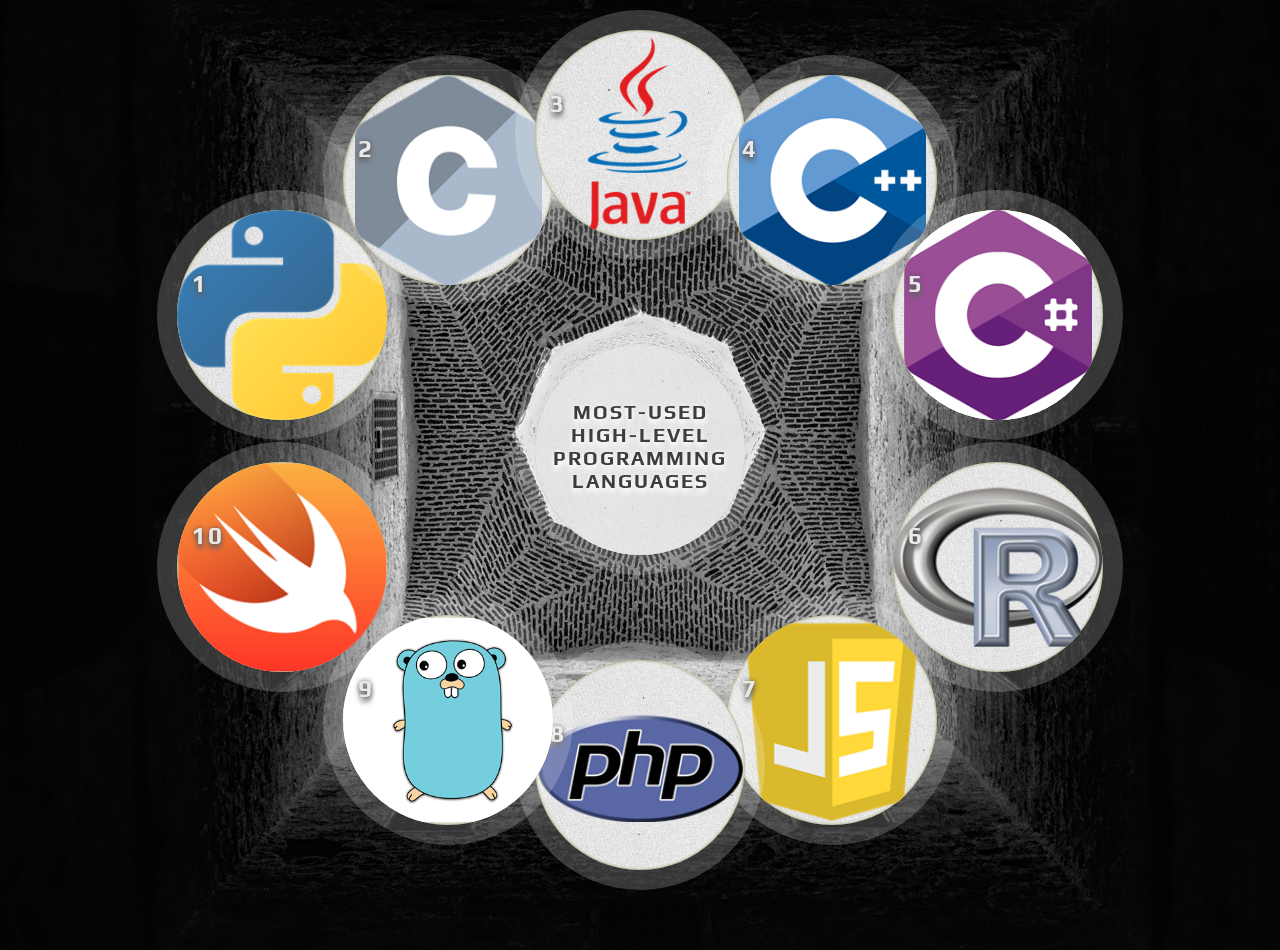
<file: SEDC-v6.0-Homework/html/homework01.html>
<!DOCTYPE HTML>
<html lang="en">

<head>
    <meta charset="UTF-8">
    <meta name="viewport" content="width=device-width, initial-scale=1.0">
    <meta http-equiv="X-UA-Compatible" content="ie=edge">
    <!--[if lt IE 9]>
                <script src="https://oss.maxcdn.com/libs/html5shiv/3.7.0/html5shiv.js"></script>
            <![endif]-->
    <title>10 Most-used Programming Languages</title>
    <link id="favicon" rel="shortcut icon" href="../images/favicon.ico" type="image/x-icon">
    <link type="text/css" rel="stylesheet" href="../css/style01.css">
    <link href="https://fonts.googleapis.com/css?family=Play" rel="stylesheet">
</head>

<body>
    <div id="wrapper">
        <div id="python" class="lang-item lang-img-1">
            <div class="lang-info-wrap">
                <div class="lang-info">
                    <div class="lang-info-front lang-img-1">
                        <h1>1</h1>
                    </div>
                    <div class="lang-info-back">
                        <h3>Python</h3>
                        <p>multi-paradigm: object-oriented, imperative, functional, procedural, reflective;
                            <br> cross-platform
                            <br>
                            <a href="https://en.wikipedia.org/wiki/Python_(programming_language)" target="_blank">More</a>
                        </p>
                    </div>
                </div>
            </div>
        </div>
        <div id="c" class="lang-item lang-img-2">
            <div class="lang-info-wrap">
                <div class="lang-info">
                    <div class="lang-info-front lang-img-2">
                        <h1>2</h1>
                    </div>
                    <div class="lang-info-back">
                        <h3>C</h3>
                        <p>imperative (procedural), structured;
                            <br> cross-platform
                            <br>
                            <a href="https://en.wikipedia.org/wiki/C_(programming_language)" target="_blank">More</a>
                        </p>
                    </div>
                </div>
            </div>
        </div>
        <div id="java" class="lang-item lang-img-3">
            <div class="lang-info-wrap">
                <div class="lang-info">
                    <div class="lang-info-front lang-img-3">
                        <h1>3</h1>
                    </div>
                    <div class="lang-info-back">
                        <h3>Java</h3>
                        <p>multi-paradigm: object-oriented (class-based), structured, imperative, generic, reflective, concurrent;
                            Windows, Solaris, Linux, OS X
                            <br>
                            <a href="https://en.wikipedia.org/wiki/Java_(programming_language)" target="_blank">More</a>
                        </p>
                    </div>
                </div>
            </div>
        </div>
        <div id="cpp" class="lang-item lang-img-4">
            <div class="lang-info-wrap">
                <div class="lang-info">
                    <div class="lang-info-front lang-img-4">
                        <h1>4</h1>
                    </div>
                    <div class="lang-info-back">
                        <h3>C++</h3>
                        <p>multi-paradigm: procedural, functional, object-oriented, generic;
                            <br> Linux, MacOS, Solaris
                            <br>
                            <a href="https://en.wikipedia.org/wiki/C%2B%2B" target="_blank">More</a>
                        </p>
                    </div>
                </div>
            </div>
        </div>
        <div id="csharp" class="lang-item lang-img-5">
            <div class="lang-info-wrap">
                <div class="lang-info">
                    <div class="lang-info-front lang-img-5">
                        <h1>5</h1>
                    </div>
                    <div class="lang-info-back">
                        <h3>C#</h3>
                        <p>multi-p.: structured, imperative, object-or., event&amp;task-driven, functional, generic, reflective,
                            concurrent;
                            <br> Common Language Infrastructure
                            <br>
                            <a href="https://en.wikipedia.org/wiki/C_Sharp_(programming_language)" target="_blank">More</a>
                        </p>
                    </div>
                </div>
            </div>
        </div>
        <div id="about" class="lang-item lang-img-6">
            <div class="lang-info-wrap">
                <div class="lang-info">
                    <div class="lang-info-front lang-img-6">
                        <h1 style="text-align: center; color: rgb(63, 60, 60); font-size: 20px; text-transform: uppercase; padding-top: 55px; text-shadow: 0 0 5px #fff, 0 5px 5px rgb(255, 255, 255);">Most-used high-level programming languages</h1>
                    </div>
                    <div class="lang-info-back">
                        <h3>About</h3>
                        <p style="text-align: center;">Based on info from:
                            <a href="https://hackernoon.com/top-10-programming-languages-in-2017-2f22e918fbfd"
                                target="_blank">HackerNoon</a>
                            <a href="http://www.zdnet.com/article/which-programming-languages-are-most-popular-and-what-does-that-even-mean/"
                                target="_blank">ZDNet</a>
                            <a href="https://spectrum.ieee.org/computing/software/the-2017-top-programming-languages"
                                target="_blank">IEEE Spectrum</a>
                            <a href="https://octoverse.github.com/" target="_blank">GitHub Octoverse</a>
                            <a href="https://www.tiobe.com/tiobe-index/" target="blank">TIOBE</a>
                        </p>
                    </div>
                </div>
            </div>
        </div>
        <div id="ruby" class="lang-item lang-img-7">
            <div class="lang-info-wrap">
                <div class="lang-info">
                    <div class="lang-info-front lang-img-7">
                        <h1>6</h1>
                    </div>
                    <div class="lang-info-back">
                        <h3>R</h3>
                        <p>multi-paradigm: array, object-oriented, imperative, functional, procedural, reflective;
                            <br> UNIX platforms, Windows, MacOS
                            <br>
                            <a href="https://en.wikipedia.org/wiki/Ruby_(programming_language)" target="_blank">More</a>
                        </p>
                    </div>
                </div>
            </div>
        </div>
        <div id="js" class="lang-item lang-img-8">
            <div class="lang-info-wrap">
                <div class="lang-info">
                    <div class="lang-info-front lang-img-8">
                        <h1>7</h1>
                    </div>
                    <div class="lang-info-back">
                        <h3>JavaScript</h3>
                        <p>multi-paradigm: object-oriented (prototype-based), imperative, functional, event-driven;
                            <br> cross-platform
                            <br>
                            <a href="https://en.wikipedia.org/wiki/JavaScript" target="_blank">More</a>
                        </p>
                    </div>
                </div>
            </div>
        </div>
        <div id="php" class="lang-item lang-img-9">
            <div class="lang-info-wrap">
                <div class="lang-info">
                    <div class="lang-info-front lang-img-9">
                        <h1>8</h1>
                    </div>
                    <div class="lang-info-back">
                        <h3>PHP</h3>
                        <p>imperative, object-oriented, procedural, reflective;
                            <br> Unix-like, Windows
                            <br>
                            <a href="https://en.wikipedia.org/wiki/PHP" target="_blank">More</a>
                        </p>
                    </div>
                </div>
            </div>
        </div>
        <div id="go" class="lang-item lang-img-10">
            <div class="lang-info-wrap">
                <div class="lang-info">
                    <div class="lang-info-front lang-img-10">
                        <h1>9</h1>
                    </div>
                    <div class="lang-info-back">
                        <h3>Go</h3>
                        <p>compiled, concurrent, imperative, structured;
                            <br> Linux, MacOS, FreeBSD, NetBSD, OpenBSD, Windows, Plan 9, DragonFly BSD, Solaris
                            <br>
                            <a href="https://en.wikipedia.org/wiki/Go_(programming_language)" target="_blank">More</a>
                        </p>
                    </div>
                </div>
            </div>
        </div>
        <div id="swift" class="lang-item lang-img-11">
            <div class="lang-info-wrap">
                <div class="lang-info">
                    <div class="lang-info-front lang-img-11">
                        <h1>10</h1>
                    </div>
                    <div class="lang-info-back">
                        <h3>Swift</h3>
                        <p>multi-paradigm: protocol-oriented, object-oriented, functional, imperative, block-structured;
                            <br> Darwin, Linux, FreeBSD
                            <br>
                            <a href="https://en.wikipedia.org/wiki/Swift_(programming_language)" target="_blank">More</a>
                        </p>
                    </div>
                </div>
            </div>
        </div>
    </div>
</body>

</html>
</file>
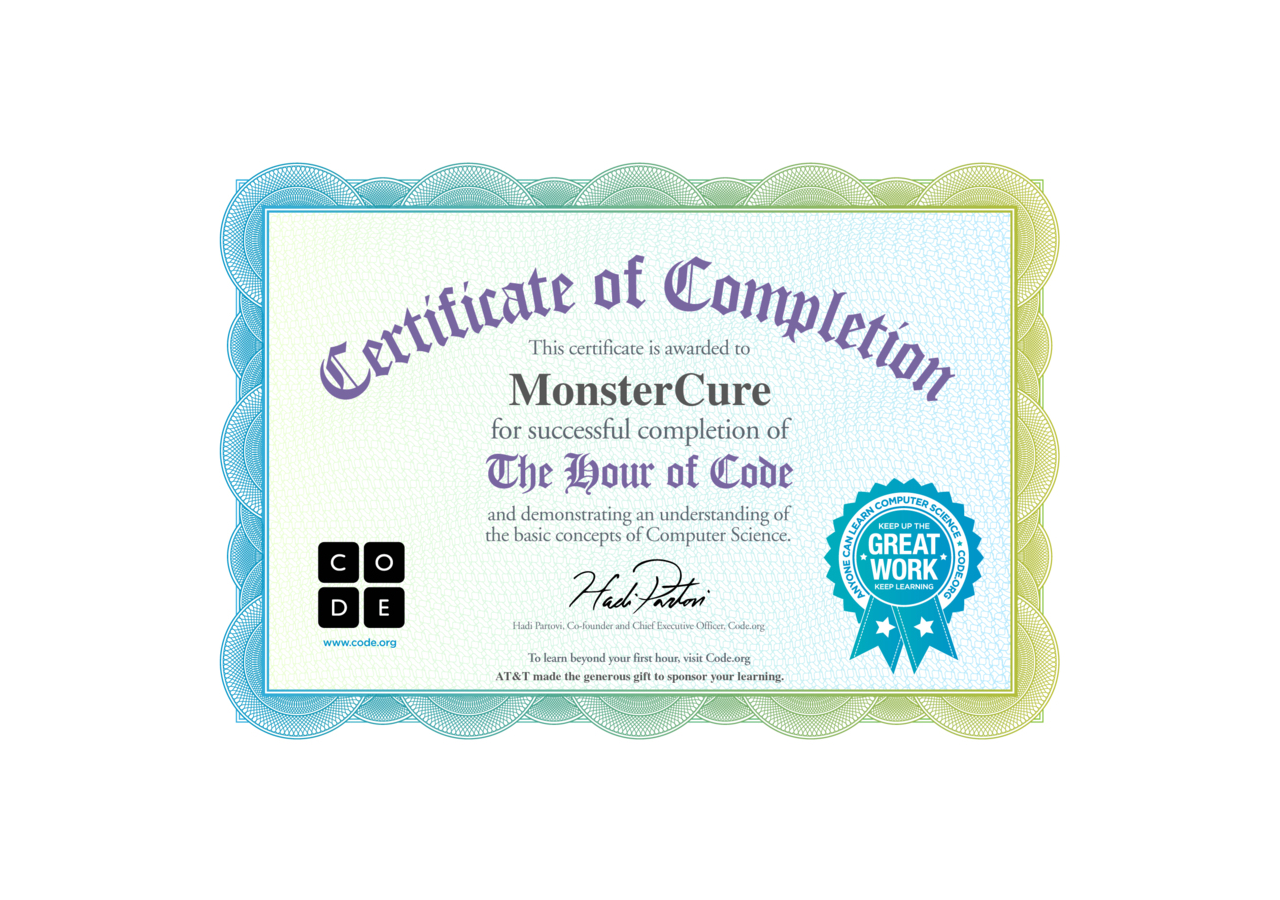
<file: SEDC-v6.0-Homework/html/homework02.html>
<!DOCTYPE HTML>
<html lang="en">

<head>
    <meta charset="UTF-8">
    <meta name="viewport" content="width=device-width, initial-scale=1.0">
    <meta http-equiv="X-UA-Compatible" content="ie=edge">
    <!--[if lt IE 9]>
            <script src="https://oss.maxcdn.com/libs/html5shiv/3.7.0/html5shiv.js"></script>
        <![endif]-->
    <title>Lightbot</title>
    <link id="favicon" rel="shortcut icon" href="../images/favicon.ico" type="image/x-icon">
    <link type="text/css" rel="stylesheet" href="../css/style02.css">
</head>

<body>
    <div id="wrapper"></div>
</body>

</html>
</file>
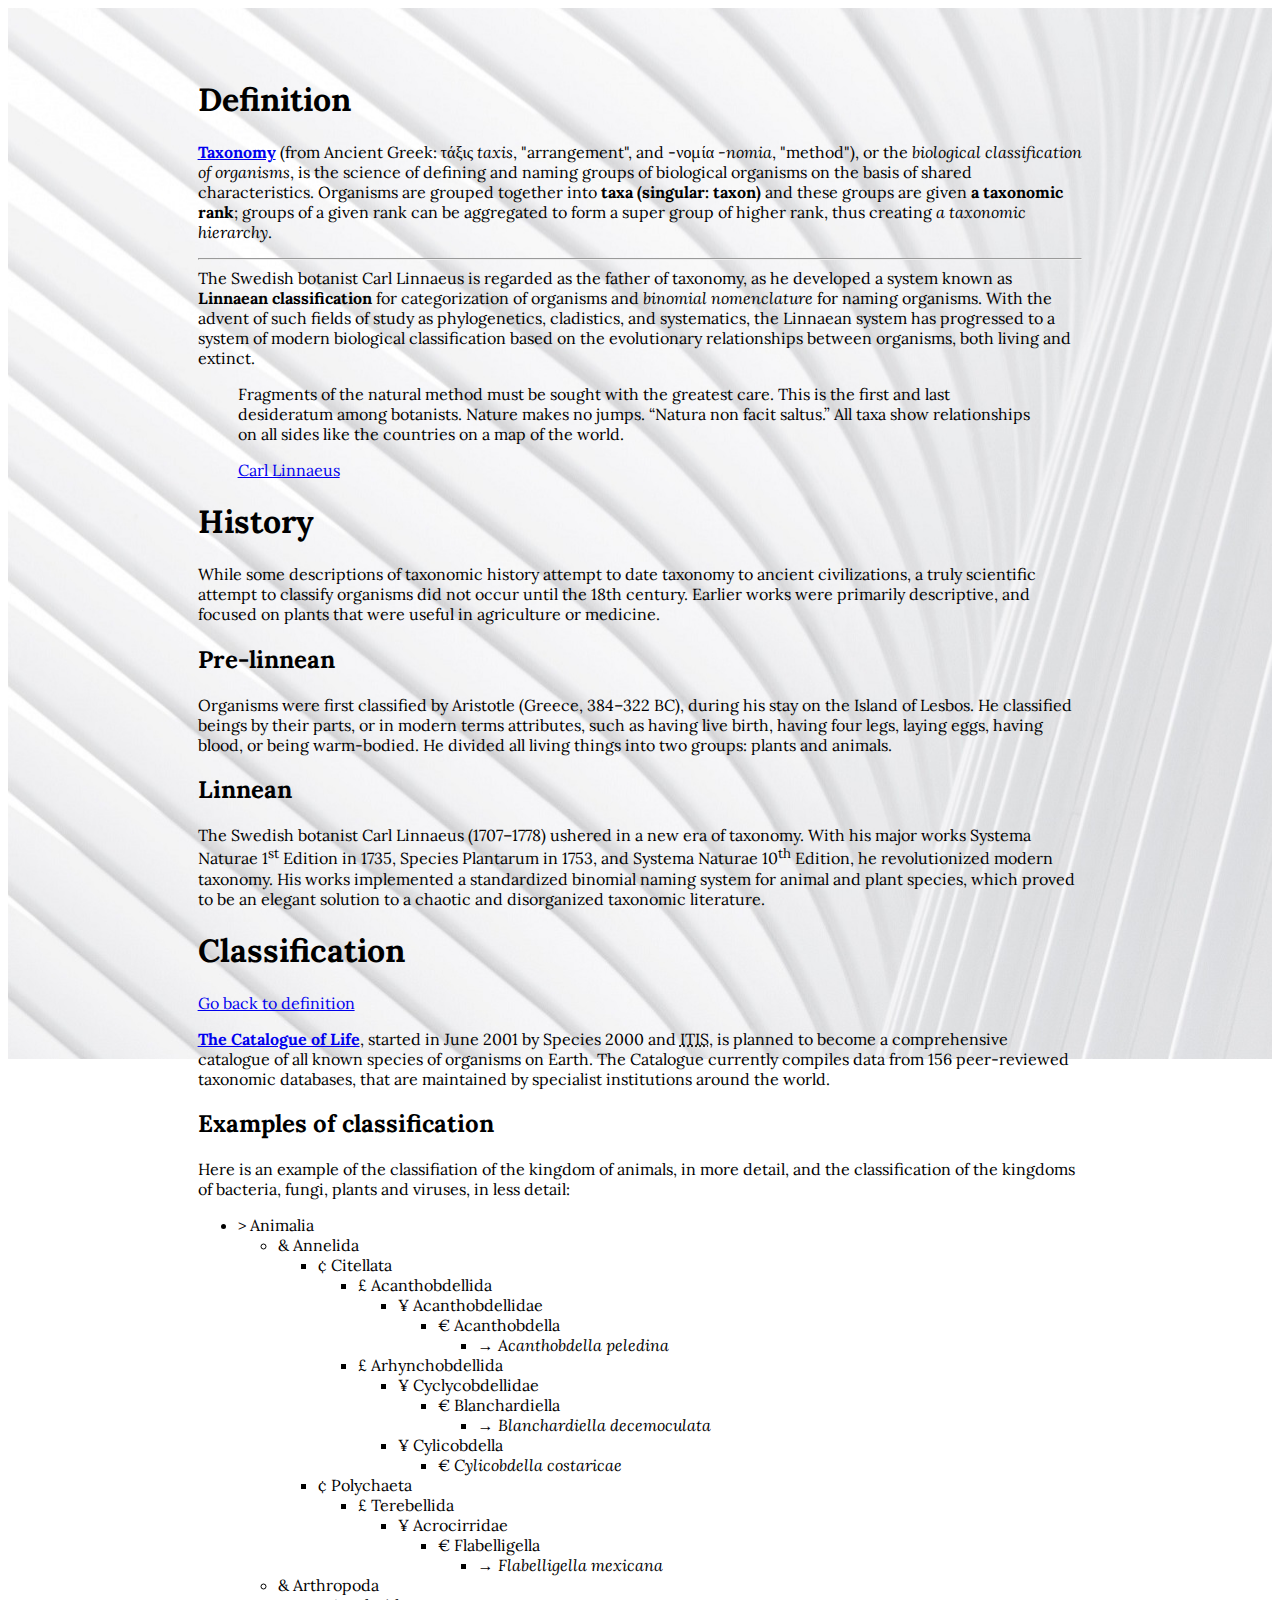
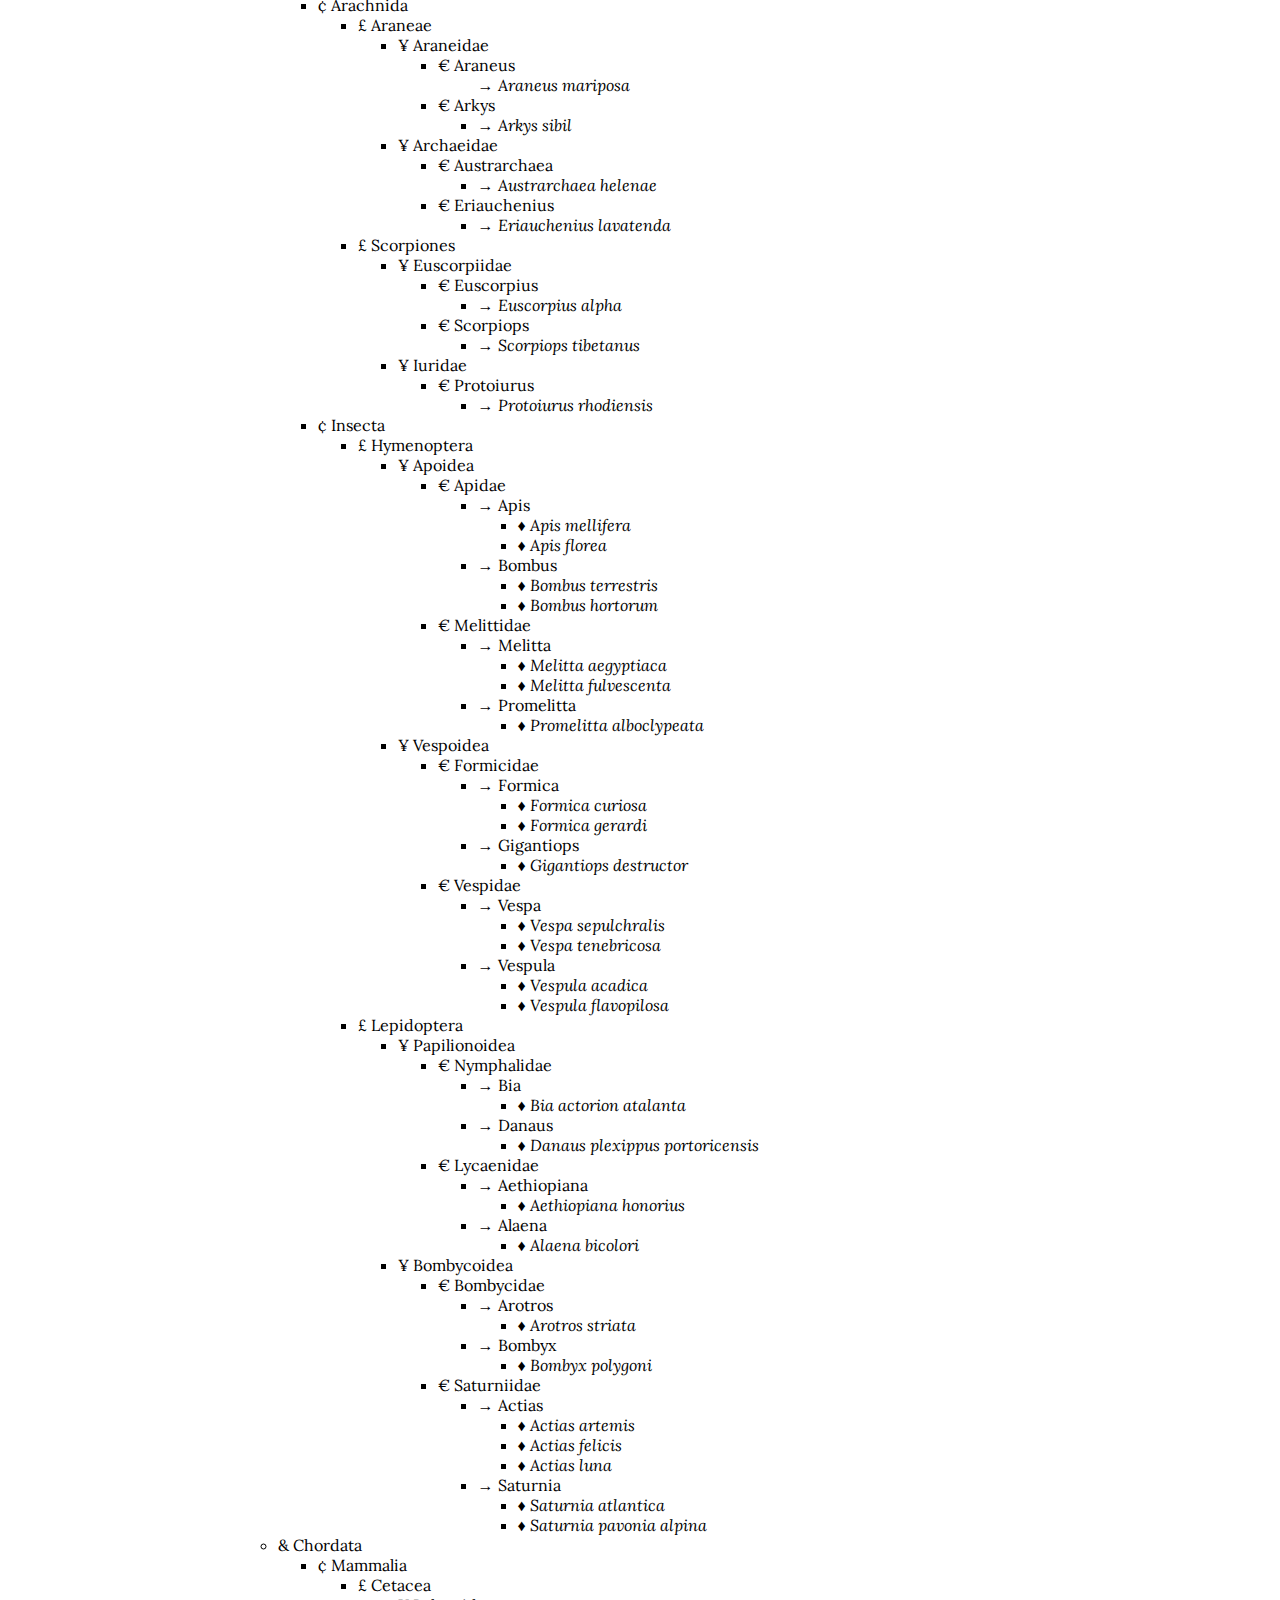
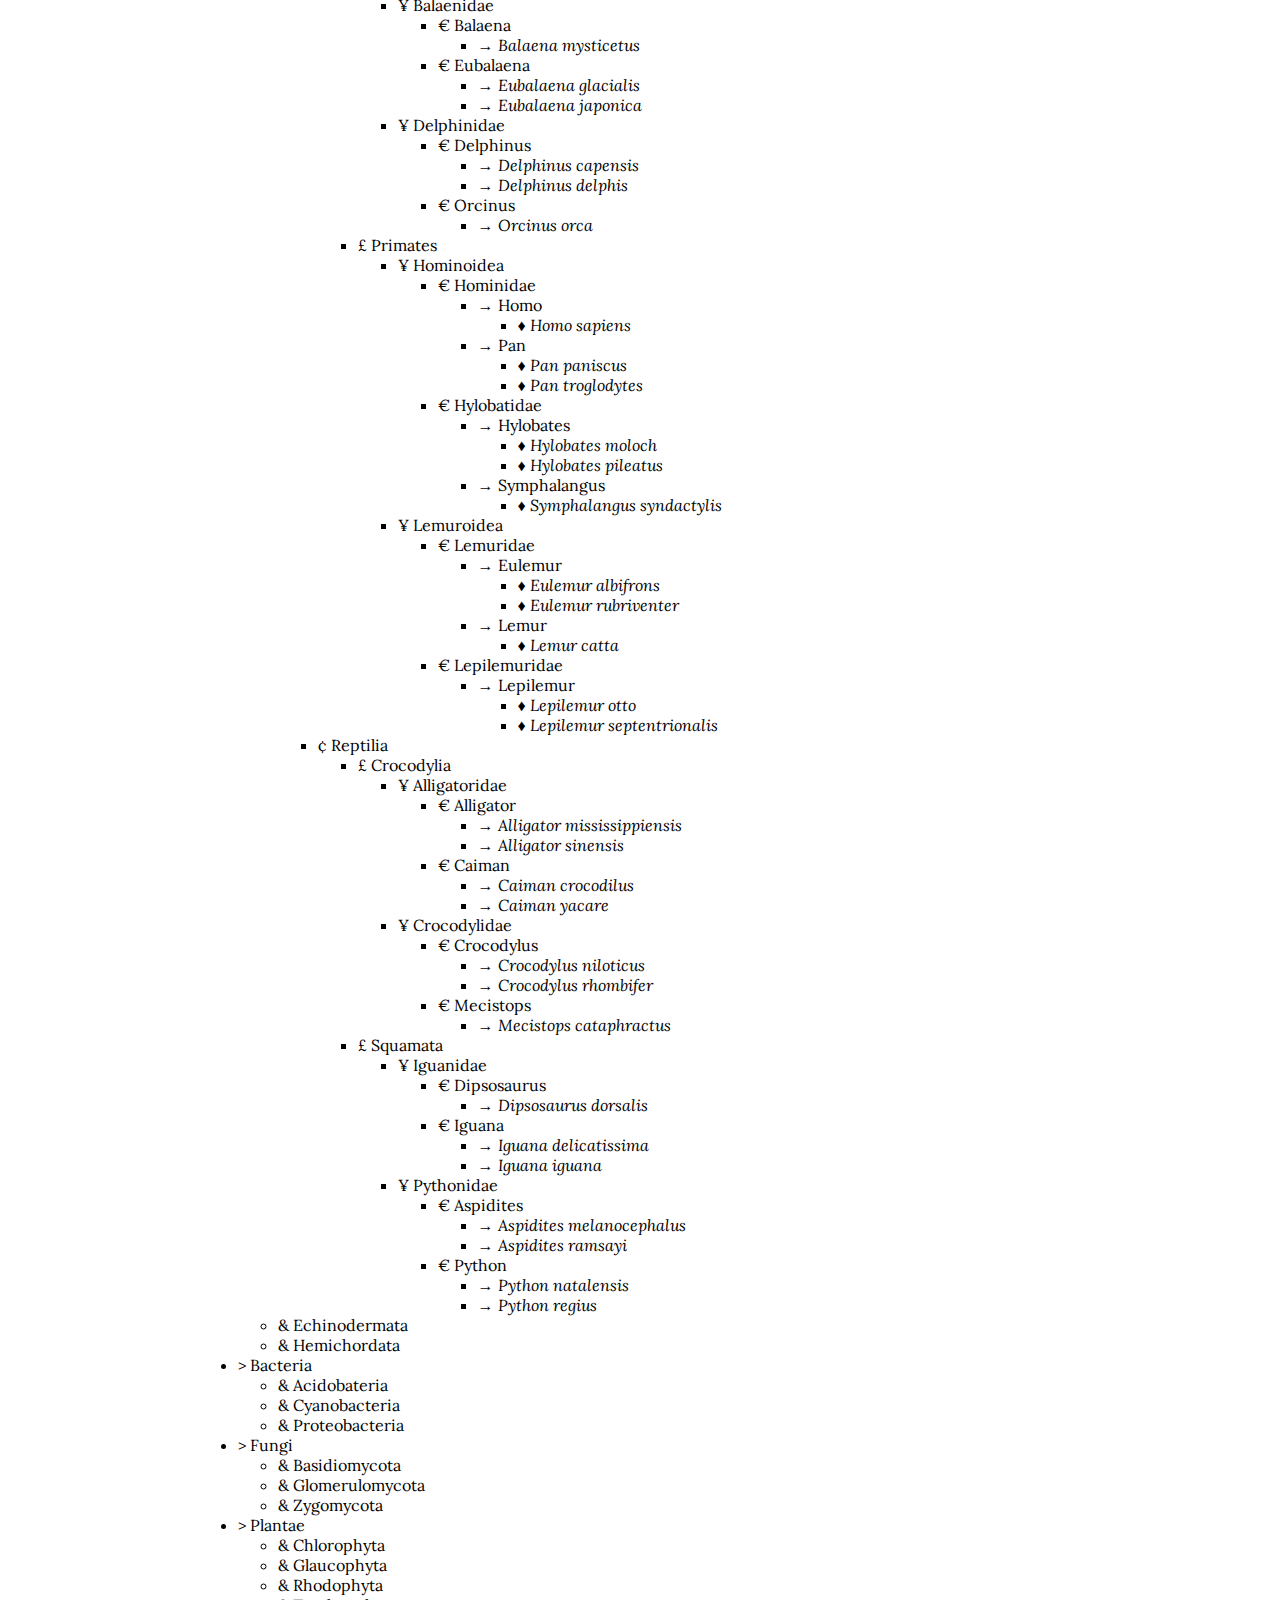
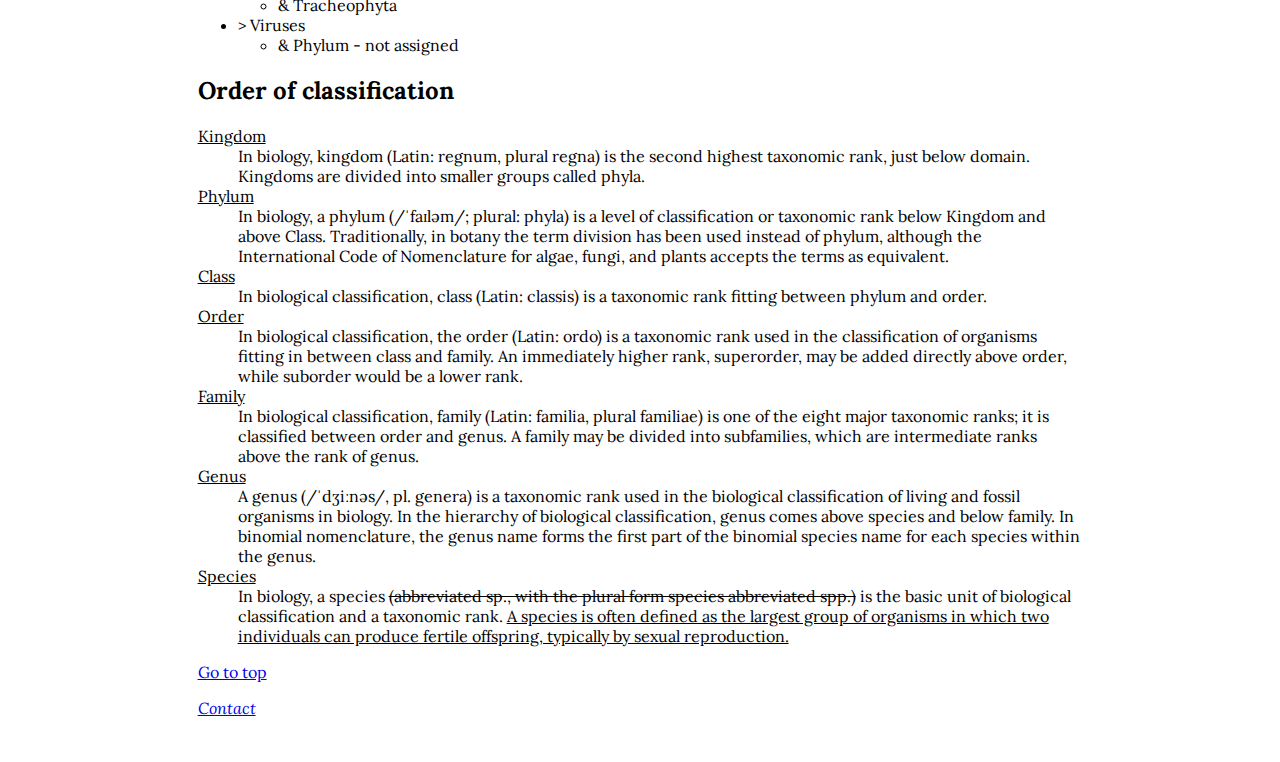
<file: SEDC-v6.0-Homework/html/homework07.html>
<!DOCTYPE html>
<html lang="en">

<head>
    <meta charset="UTF-8">
    <meta name="viewport" content="width=device-width, initial-scale=1.0">
    <meta http-equiv="X-UA-Compatible" content="ie=edge">
        <!--[if lt IE 9]>
            <script src="https://oss.maxcdn.com/libs/html5shiv/3.7.0/html5shiv.js"></script>
        <![endif]-->
    <title>Classification of organisms</title>
    <link id="favicon" rel="shortcut icon" href="../images/favicon.ico" type="image/x-icon">
    <link type="text/css" rel="stylesheet" href="../css/style07a.css">
    <link href="https://fonts.googleapis.com/css?family=Lora" rel="stylesheet">
</head>

<body>
    <div id="wrapper">
        <h1 id="definition">Definition</h1>

        <p><strong><a href="https://en.wikipedia.org/wiki/Taxonomy_(biology)" target="_blank">Taxonomy<a/></strong> (from Ancient Greek: τάξις <i>taxis</i>, "arrangement", and -νομία <i>-nomia</i>, "method"), or <def>the <em>biological classification of organisms</em>, is the science of defining and naming groups of biological organisms on the basis of shared characteristics</def>. Organisms are grouped together into <b>taxa (singular: taxon)</b> and these groups are given <b>a taxonomic rank</b>; groups of a given rank can be aggregated to form a super group of higher rank, thus creating <em>a taxonomic hierarchy</em>. <hr> The Swedish botanist Carl Linnaeus is regarded as the father of taxonomy, as he developed a system known as <strong>Linnaean classification</strong> for categorization of organisms and <em>binomial nomenclature</em> for naming organisms. With the advent of such fields of study as phylogenetics, cladistics, and systematics, the Linnaean system has progressed to a system of modern biological classification based on the evolutionary relationships between organisms, both living and extinct.</p>

        <blockquote cite="https://todayinsci.com/L/Linnaeus_Carolus/LinnaeusCarolus-Quotations.htm">
            <p>Fragments of the natural method must be sought with the greatest care. This is the first and last desideratum among botanists. Nature makes no jumps. <q>Natura non facit saltus.</q> All taxa show relationships on all sides like the countries on a map of the world.</p>
            <p><a href="https://en.wikipedia.org/wiki/Carl_Linnaeus" target="_blank">Carl Linnaeus</a></p>
        </blockquote>


        <h1>History</h1>

        <p>While some descriptions of taxonomic history attempt to date taxonomy to ancient civilizations, a truly scientific attempt to classify organisms did not occur until the 18th century. Earlier works were primarily descriptive, and focused on plants that were useful in agriculture or medicine.</p>

        <h2>Pre-linnean</h2>

        <p>Organisms were first classified by Aristotle (Greece, 384–322 BC), during his stay on the Island of Lesbos. He classified beings by their parts, or in modern terms attributes, such as having live birth, having four legs, laying eggs, having blood, or being warm-bodied. He divided all living things into two groups: plants and animals.</p>

        <h2>Linnean</h2>

        <p>The Swedish botanist Carl Linnaeus (1707–1778) ushered in a new era of taxonomy. With his major works Systema Naturae 1<sup>st</sup> Edition in 1735, Species Plantarum in 1753, and Systema Naturae 10<sup>th</sup> Edition, he revolutionized modern taxonomy. His works implemented a standardized binomial naming system for animal and plant species, which proved to be an elegant solution to a chaotic and disorganized taxonomic literature.</p>

    
        <h1>Classification</h1>
        
        <p><a href="#definition">Go back to definition</a></p>
        
        <p><strong><a href="http://www.catalogueoflife.org/" target="_blank">The Catalogue of Life</a></strong>, started in June 2001 by Species 2000 and <abbr title="Integrated Taxonomic Information System">ITIS</abbr>, is planned to become a comprehensive catalogue of all known species of organisms on Earth. The Catalogue currently compiles data from 156 peer-reviewed taxonomic databases, that are maintained by specialist institutions around the world.</p>
    
        <h2>Examples of classification</h2>
        
        <p>Here is an example of the classifiation of the kingdom of animals, in more detail, and the classification of the kingdoms of bacteria, fungi, plants and viruses, in less detail:</p>
    
        <ul>
            <li>&gt; Animalia
                <ul>
                    <li>&amp; Annelida
                        <ul>
                            <li>&cent; Citellata
                                <ul>
                                    <li>&pound; Acanthobdellida
                                        <ul>
                                            <li>&yen; Acanthobdellidae
                                                <ul>
                                                    <li>&euro; Acanthobdella
                                                        <ul>
                                                            <li>&rarr; <i>Acanthobdella peledina</i></li>
                                                        </ul>
                                                    </li>
                                                </ul>
                                            </li>
                                        </ul>
                                    </li>
                                    <li>&pound; Arhynchobdellida
                                        <ul>
                                            <li>&yen; Cyclycobdellidae
                                                <ul>
                                                    <li>&euro; Blanchardiella
                                                        <ul>
                                                            <li>&rarr; <i>Blanchardiella decemoculata</i></li>
                                                        </ul>
                                                    </li>
                                                </ul>
                                            </li>
                                            <li>&yen; Cylicobdella
                                                <ul>
                                                    <li>&euro; <i>Cylicobdella costaricae</i></li>
                                                </ul>
                                            </li>
                                        </ul>
                                    </li>
                                </ul>
                            </li>
                            <li>&cent; Polychaeta
                                <ul>
                                    <li>&pound; Terebellida
                                        <ul>
                                            <li>&yen; Acrocirridae
                                                <ul>
                                                    <li>&euro; Flabelligella
                                                        <ul>
                                                            <li>&rarr; <i>Flabelligella mexicana</i></li>
                                                        </ul>
                                                    </li>
                                                </ul>
                                            </li>
                                        </ul>
                                    </li>
                                </ul>
                            </li>
                        </ul>
                    <li>&amp; Arthropoda
                        <ul>
                            <li>&cent; Arachnida
                                <ul>
                                    <li>&pound; Araneae
                                        <ul>
                                            <li>&yen; Araneidae
                                                <ul>
                                                    <li>&euro; Araneus
                                                        <ul>&rarr; <i>Araneus mariposa</i></ul>
                                                    </li>
                                                    <li>&euro; Arkys
                                                        <ul>
                                                            <li>&rarr; <i>Arkys sibil</i></li>
                                                        </ul>
                                                    </li>
                                                </ul>
                                            </li>
                                            <li>&yen; Archaeidae
                                                <ul>
                                                    <li>&euro; Austrarchaea
                                                        <ul>
                                                            <li>&rarr; <i>Austrarchaea helenae</i></li>
                                                        </ul>
                                                    </li>
                                                    <li>&euro; Eriauchenius
                                                        <ul>
                                                            <li>&rarr; <i>Eriauchenius lavatenda</i></li>
                                                        </ul>
                                                    </li>
                                                </ul>
                                            </li>
                                        </ul>
                                    </li>
                                    <li>&pound; Scorpiones
                                        <ul>
                                            <li>&yen; Euscorpiidae
                                                <ul>
                                                    <li>&euro; Euscorpius
                                                        <ul>
                                                            <li>&rarr; <i>Euscorpius alpha</i></li>
                                                        </ul>
                                                    </li>
                                                    <li>&euro; Scorpiops
                                                        <ul>
                                                            <li>&rarr; <i>Scorpiops tibetanus</i></li>
                                                        </ul>
                                                    </li>
                                                </ul>
                                            </li>
                                            <li>&yen; Iuridae
                                                <ul>
                                                    <li>&euro; Protoiurus
                                                        <ul>
                                                            <li>&rarr; <i>Protoiurus rhodiensis</i></li>
                                                        </ul>
                                                    </li>
                                                </ul>
                                            </li>
                                        </ul>
                                    </li>
                                </ul>
                            </li>
                            <li>&cent; Insecta
                                <ul>
                                    <li>&pound; Hymenoptera
                                        <ul>
                                            <li>&yen; Apoidea
                                                <ul>
                                                    <li>&euro; Apidae
                                                        <ul>
                                                            <li>&rarr; Apis
                                                                <ul>
                                                                    <li>&diams; <i>Apis mellifera</i></li>
                                                                    <li>&diams; <i>Apis florea</i></li>
                                                                </ul>
                                                            </li>
                                                            <li>&rarr; Bombus
                                                                <ul>
                                                                    <li>&diams; <i>Bombus terrestris</i></li>
                                                                    <li>&diams; <i>Bombus hortorum</i></li>
                                                                </ul>
                                                            </li>
                                                        </ul>
                                                    </li>
                                                    <li>&euro; Melittidae
                                                        <ul>
                                                            <li>&rarr; Melitta
                                                                <ul>
                                                                    <li>&diams; <i>Melitta aegyptiaca</i></li>
                                                                    <li>&diams; <i>Melitta fulvescenta</i></li>
                                                                </ul>
                                                            </li>
                                                            <li>&rarr; Promelitta
                                                                <ul>
                                                                    <li>&diams; <i>Promelitta alboclypeata</i></li>
                                                                </ul>
                                                            </li>
                                                        </ul>
                                                    </li>
                                                </ul>
                                            </li>
                                            <li>&yen; Vespoidea
                                                <ul>
                                                    <li>&euro; Formicidae
                                                        <ul>
                                                            <li>&rarr; Formica
                                                                <ul>
                                                                    <li>&diams; <i>Formica curiosa</i></li>
                                                                    <li>&diams; <i>Formica gerardi</i></li>
                                                                </ul>
                                                            </li>
                                                            <li>&rarr; Gigantiops
                                                                <ul>
                                                                    <li>&diams; <i>Gigantiops destructor</i></li>
                                                                </ul>
                                                            </li>
                                                        </ul>
                                                    </li>
                                                    <li>&euro; Vespidae
                                                        <ul>
                                                            <li>&rarr; Vespa
                                                                <ul>
                                                                    <li>&diams; <i>Vespa sepulchralis</i></li>
                                                                    <li>&diams; <i>Vespa tenebricosa</i></li>
                                                                </ul>
                                                            </li>
                                                            <li>&rarr; Vespula
                                                                <ul>
                                                                    <li>&diams; <i>Vespula acadica</i></li>
                                                                    <li>&diams; <i>Vespula flavopilosa</i></li>
                                                                </ul>
                                                            </li>
                                                        </ul>
                                                    </li>
                                                </ul>
                                            </li>
                                        </ul>
                                    </li>
                                    <li>&pound; Lepidoptera
                                        <ul>
                                            <li>&yen; Papilionoidea
                                                <ul>
                                                    <li>&euro; Nymphalidae
                                                        <ul>
                                                            <li>&rarr; Bia
                                                                <ul>
                                                                    <li>&diams; <i>Bia actorion atalanta</i></li>
                                                                </ul>
                                                            </li>
                                                            <li>&rarr; Danaus
                                                                <ul>
                                                                    <li>&diams; <i>Danaus plexippus portoricensis</i></li>
                                                                </ul>
                                                            </li>
                                                        </ul>
                                                    </li>
                                                    <li>&euro; Lycaenidae
                                                        <ul>
                                                            <li>&rarr; Aethiopiana
                                                                <ul>
                                                                    <li>&diams; <i>Aethiopiana honorius</i></li>
                                                                </ul>
                                                            </li>
                                                            <li>&rarr; Alaena
                                                                <ul>
                                                                    <li>&diams; <i>Alaena bicolori</i></li>
                                                                </ul>
                                                            </li>
                                                        </ul>
                                                    </li>
                                                </ul>
                                            </li>
                                            <li>&yen; Bombycoidea
                                                <ul>
                                                    <li>&euro; Bombycidae
                                                        <ul>
                                                            <li>&rarr; Arotros
                                                                <ul>
                                                                    <li>&diams; <i>Arotros striata</i></li>
                                                                </ul>
                                                            </li>
                                                            <li>&rarr; Bombyx
                                                                <ul>
                                                                    <li>&diams; <i>Bombyx polygoni</i></li>
                                                                </ul>
                                                            </li>
                                                        </ul>
                                                    </li>
                                                    <li>&euro; Saturniidae
                                                        <ul>
                                                            <li>&rarr; Actias
                                                                <ul>
                                                                    <li>&diams; <i>Actias artemis</i></li>
                                                                    <li>&diams; <i>Actias felicis</i></li>
                                                                    <li>&diams; <i>Actias luna</i></li>
                                                                </ul>
                                                            </li>
                                                            <li>&rarr; Saturnia
                                                                <ul>
                                                                    <li>&diams; <i>Saturnia atlantica</i></li>
                                                                    <li>&diams; <i>Saturnia pavonia alpina</i></li>
                                                                </ul>
                                                            </li>
                                                        </ul>
                                                    </li>
                                                </ul>
                                            </li>
                                        </ul>
                                    </li>
                                </ul>
                            </li>
                        </ul>
                    </li>
                    <li>&amp; Chordata
                        <ul>
                            <li>&cent; Mammalia
                                <ul>
                                    <li>&pound; Cetacea
                                        <ul>
                                            <li>&yen; Balaenidae
                                                <ul>
                                                    <li>&euro; Balaena
                                                        <ul>
                                                            <li>&rarr; <i>Balaena mysticetus</i></li>
                                                        </ul>
                                                    </li>
                                                    <li>&euro; Eubalaena
                                                        <ul>
                                                            <li>&rarr; <i>Eubalaena glacialis</i></li>
                                                            <li>&rarr; <i>Eubalaena japonica</i></li>
                                                        </ul>
                                                    </li>
                                                </ul>
                                            </li>
                                            <li>&yen; Delphinidae
                                                <ul>
                                                    <li>&euro; Delphinus
                                                        <ul>
                                                            <li>&rarr; <i>Delphinus capensis</i></li>
                                                            <li>&rarr; <i>Delphinus delphis</i></li>
                                                        </ul>
                                                    </li>
                                                    <li>&euro; Orcinus
                                                        <ul>
                                                            <li>&rarr; <i>Orcinus orca</i></li>
                                                        </ul>
                                                    </li>
                                                </ul>
                                            </li>
                                        </ul>
                                    </li>
                                    <li>&pound; Primates
                                        <ul>
                                            <li>&yen; Hominoidea
                                                <ul>
                                                    <li>&euro; Hominidae
                                                        <ul>
                                                            <li>&rarr; Homo</li>
                                                                <ul>
                                                                    <li>&diams; <i>Homo sapiens</i></li>
                                                                </ul>
                                                            <li>&rarr; Pan
                                                                <ul>
                                                                    <li>&diams; <i>Pan paniscus</i></li>
                                                                    <li>&diams; <i>Pan troglodytes</i></li>
                                                                </ul>
                                                            </li>
                                                        </ul>
                                                    </li>
                                                    <li>&euro; Hylobatidae
                                                        <ul>
                                                            <li>&rarr; Hylobates
                                                                <ul>
                                                                    <li>&diams; <i>Hylobates moloch</i></li>
                                                                    <li>&diams; <i>Hylobates pileatus</i></li>
                                                                </ul>
                                                            </li>
                                                            <li>&rarr; Symphalangus
                                                                <ul>
                                                                    <li>&diams; <i>Symphalangus syndactylis</i></li>
                                                                </ul>
                                                            </li>
                                                        </ul>
                                                    </li>
                                                </ul>
                                            </li>
                                            <li>&yen; Lemuroidea
                                                <ul>
                                                    <li>&euro; Lemuridae
                                                        <ul>
                                                            <li>&rarr; Eulemur
                                                                <ul>
                                                                    <li>&diams; <i>Eulemur albifrons</i></li>
                                                                    <li>&diams; <i>Eulemur rubriventer</i></li>
                                                                </ul>
                                                            </li>
                                                            <li>&rarr; Lemur
                                                                <ul>
                                                                    <li>&diams; <i>Lemur catta</i></li>
                                                                </ul>
                                                            </li>
                                                        </ul>
                                                    </li>
                                                    <li>&euro; Lepilemuridae
                                                        <ul>
                                                            <li>&rarr; Lepilemur
                                                                <ul>
                                                                    <li>&diams; <i>Lepilemur otto</i></li>
                                                                    <li>&diams; <i>Lepilemur septentrionalis</i></li>
                                                                </ul>
                                                            </li>
                                                        </ul>
                                                    </li>
                                                </ul>
                                            </li>
                                        </ul>
                                    </li>
                                </ul>
                            </li>
                            <li>&cent; Reptilia
                                <ul>
                                    <li>&pound; Crocodylia
                                        <ul>
                                            <li>&yen; Alligatoridae
                                                <ul>
                                                    <li>&euro; Alligator
                                                        <ul>
                                                            <li>&rarr; <i>Alligator mississippiensis</i></li>
                                                            <li>&rarr; <i>Alligator sinensis</i></li>
                                                        </ul>
                                                    </li>
                                                    <li>&euro; Caiman
                                                        <ul>
                                                            <li>&rarr; <i>Caiman crocodilus</i></li>
                                                            <li>&rarr; <i>Caiman yacare</i></li>
                                                        </ul>
                                                    </li>
                                                </ul>
                                            </li>
                                            <li>&yen; Crocodylidae
                                                <ul>
                                                    <li>&euro; Crocodylus
                                                        <ul>
                                                            <li>&rarr; <i>Crocodylus niloticus</i></li>
                                                            <li>&rarr; <i>Crocodylus rhombifer</i></li>
                                                        </ul>
                                                    </li>
                                                    <li>&euro; Mecistops
                                                        <ul>
                                                            <li>&rarr; <i>Mecistops cataphractus</i></li>
                                                        </ul>
                                                    </li>
                                                </ul>
                                            </li>
                                        </ul>
                                    </li>
                                    <li>&pound; Squamata
                                        <ul>
                                            <li>&yen; Iguanidae
                                                <ul>
                                                    <li>&euro; Dipsosaurus
                                                        <ul>
                                                            <li>&rarr; <i>Dipsosaurus dorsalis</i></li>
                                                        </ul>
                                                    </li>
                                                    <li>&euro; Iguana
                                                        <ul>
                                                            <li>&rarr; <i>Iguana delicatissima</i></li>
                                                            <li>&rarr; <i>Iguana iguana</i></li>
                                                        </ul>
                                                    </li>
                                                </ul>
                                            </li>
                                            <li>&yen; Pythonidae
                                                <ul>
                                                    <li>&euro; Aspidites
                                                        <ul>
                                                            <li>&rarr; <i>Aspidites melanocephalus</i></li>
                                                            <li>&rarr; <i>Aspidites ramsayi</i></li>
                                                        </ul>
                                                    </li>
                                                    <li>&euro; Python
                                                        <ul>
                                                            <li>&rarr; <i>Python natalensis</i></li>
                                                            <li>&rarr; <i>Python regius</i></li>
                                                        </ul>
                                                    </li>
                                                </ul>
                                            </li>
                                        </ul>
                                    </li>
                                </ul>
                            </li>
                        </ul>
                    </li>
                    <li>&amp; Echinodermata</li>
                    <li>&amp; Hemichordata</li>
                </ul>
            </li>
            <li>&gt; Bacteria
                <ul>
                    <li>&amp; Acidobateria</li>
                    <li>&amp; Cyanobacteria</li>
                    <li>&amp; Proteobacteria</li>
                </ul>
            </li>
            <li>&gt; Fungi
                <ul>
                    <li>&amp; Basidiomycota</li>
                    <li>&amp; Glomerulomycota</li>
                    <li>&amp; Zygomycota</li>
                </ul>
            </li>
            <li>&gt; Plantae
                <ul>
                    <li>&amp; Chlorophyta</li>
                    <li>&amp; Glaucophyta</li>
                    <li>&amp; Rhodophyta</li>
                    <li>&amp; Tracheophyta</li>
                </ul>
            </li>
            <li>&gt; Viruses
                <ul>
                    <li>&amp; Phylum - not assigned</li>
                </ul>
            </li>
        </ul>

        <h2>Order of classification</h2>

        <dl>
            <dt><u>Kingdom</u></dt>
            <dd>In biology, kingdom (Latin: regnum, plural regna) is the second highest taxonomic rank, just below domain. Kingdoms are divided into smaller groups called phyla.</dd>
            <dt><u>Phylum</u></dt>
            <dd>In biology, a phylum (/ˈfaɪləm/; plural: phyla) is a level of classification or taxonomic rank below Kingdom and above Class. Traditionally, in botany the term division has been used instead of phylum, although the International Code of Nomenclature for algae, fungi, and plants accepts the terms as equivalent.</dd>
            <dt><u>Class</u></dt>
            <dd>In biological classification, class (Latin: classis) is a taxonomic rank fitting between phylum and order.</dd>
            <dt><u>Order</u></dt>
            <dd>In biological classification, the order (Latin: ordo) is a taxonomic rank used in the classification of organisms fitting in between class and family. An immediately higher rank, superorder, may be added directly above order, while suborder would be a lower rank.</dd>
            <dt><u>Family</u></dt>
            <dd>In biological classification, family (Latin: familia, plural familiae) is one of the eight major taxonomic ranks; it is classified between order and genus. A family may be divided into subfamilies, which are intermediate ranks above the rank of genus.</dd>
            <dt><u>Genus</u></dt>
            <dd>A genus (/ˈdʒiːnəs/, pl. genera) is a taxonomic rank used in the biological classification of living and fossil organisms in biology. In the hierarchy of biological classification, genus comes above species and below family. In binomial nomenclature, the genus name forms the first part of the binomial species name for each species within the genus.</dd>
            <dt><u>Species</u></dt>
            <dd>In biology, a species <del>(abbreviated sp., with the plural form species abbreviated spp.)</del> is the basic unit of biological classification and a taxonomic rank. <ins>A species is often defined as the largest group of organisms in which two individuals can produce fertile offspring, typically by sexual reproduction.</ins></dd>
        </dl>
        
        <p><a href="#definition">Go to top</a></p>

        <p><a href="mailto:email@email.com"><address>Contact</address></a></p>
    </div>

</body>

</html>
</file>
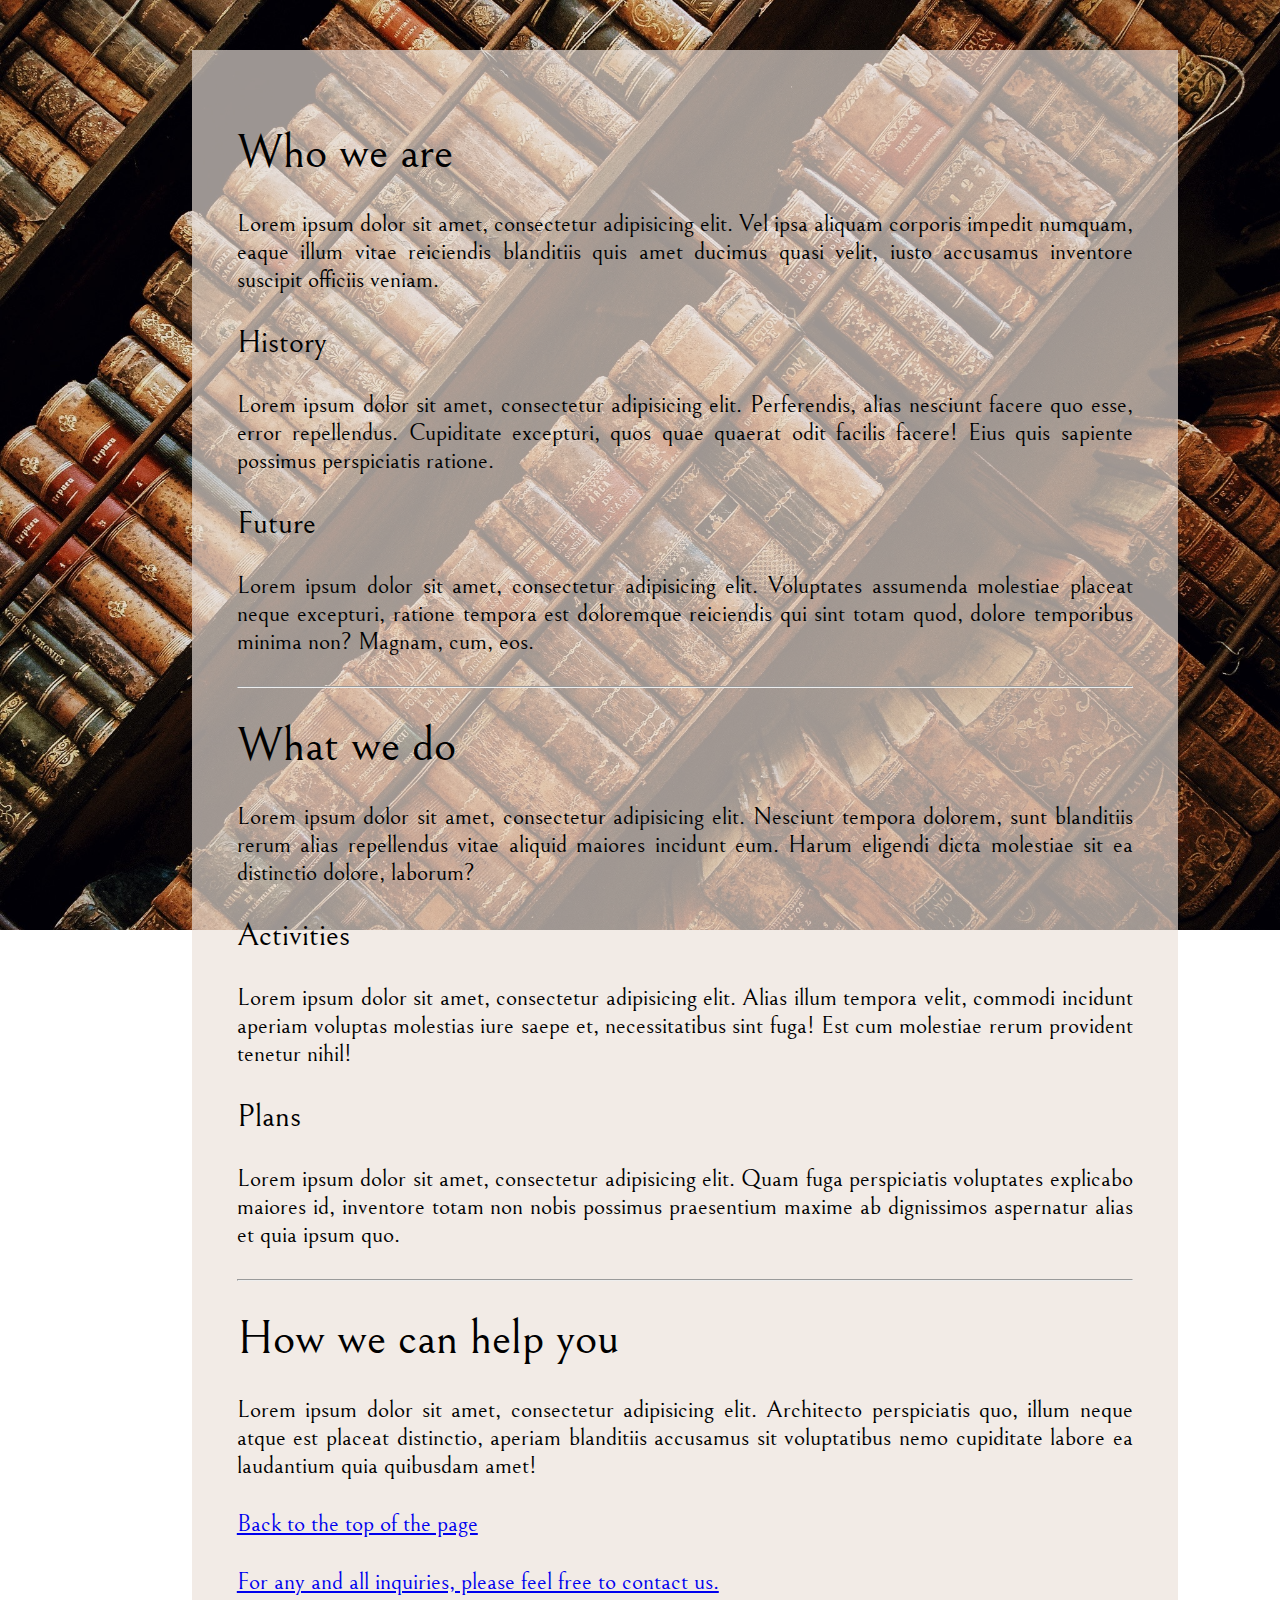
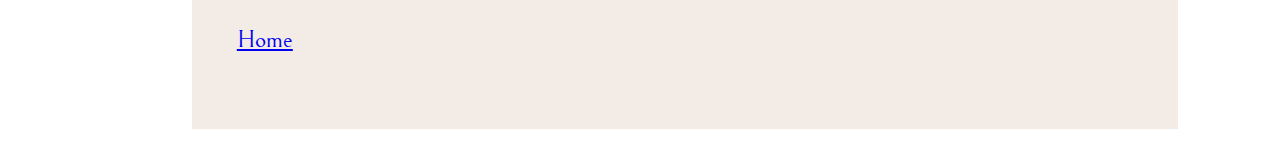
<file: SEDC-v6.0-Homework/html/homework08 - about.html>
<!DOCTYPE HTML>
<html lang="en">

<head>
    <meta charset="UTF-8">
    <meta name="viewport" content="width=device-width, initial-scale=1.0">
    <meta http-equiv="X-UA-Compatible" content="ie=edge">
    <!--[if lt IE 9]>
                <script src="https://oss.maxcdn.com/libs/html5shiv/3.7.0/html5shiv.js"></script>
            <![endif]-->
    <title>About</title>
    <link id="favicon" rel="shortcut icon" href="../images/favicon.ico" type="image/x-icon">
    <link type="text/css" rel="stylesheet" href="../css/style08a.css">
    <link href="https://fonts.googleapis.com/css?family=Bellefair" rel="stylesheet">
</head>

<body>
    <div id="wrapper" style="background: url(../images/roman-kraft-136249.jpg) center/100% no-repeat fixed">
        <div id="wrapper1" style="background-color: rgba(235, 225, 217, 0.664); width: 100%; height: auto; padding: 5%">
            <h1 id="aboutus">Who we are</h1>
            <p>Lorem ipsum dolor sit amet, consectetur adipisicing elit. Vel ipsa aliquam corporis impedit numquam, eaque illum vitae reiciendis blanditiis quis amet ducimus quasi velit, iusto accusamus inventore suscipit officiis veniam.</p>
            <h2>History</h2>
            <p>Lorem ipsum dolor sit amet, consectetur adipisicing elit. Perferendis, alias nesciunt facere quo esse, error repellendus. Cupiditate excepturi, quos quae quaerat odit facilis facere! Eius quis sapiente possimus perspiciatis ratione.</p>
            <h2>Future</h2>
            <p>Lorem ipsum dolor sit amet, consectetur adipisicing elit. Voluptates assumenda molestiae placeat neque excepturi, ratione tempora est doloremque reiciendis qui sint totam quod, dolore temporibus minima non? Magnam, cum, eos.</p>
            <hr>
            <h1>What we do</h1>
            <p>Lorem ipsum dolor sit amet, consectetur adipisicing elit. Nesciunt tempora dolorem, sunt blanditiis rerum alias repellendus vitae aliquid maiores incidunt eum. Harum eligendi dicta molestiae sit ea distinctio dolore, laborum?</p>
            <h2>Activities</h2>
            <p>Lorem ipsum dolor sit amet, consectetur adipisicing elit. Alias illum tempora velit, commodi incidunt aperiam voluptas molestias iure saepe et, necessitatibus sint fuga! Est cum molestiae rerum provident tenetur nihil!</p>
            <h2>Plans</h2>
            <p>Lorem ipsum dolor sit amet, consectetur adipisicing elit. Quam fuga perspiciatis voluptates explicabo maiores id, inventore totam non nobis possimus praesentium maxime ab dignissimos aspernatur alias et quia ipsum quo.</p>
            <hr>
            <h1>How we can help you</h1>
            <p>Lorem ipsum dolor sit amet, consectetur adipisicing elit. Architecto perspiciatis quo, illum neque atque est placeat distinctio, aperiam blanditiis accusamus sit voluptatibus nemo cupiditate labore ea laudantium quia quibusdam amet!</p>
            <p>
                <a href="#aboutus">Back to the top of the page</a>
            </p>
            <p>
                <a href="homework08 - contact.html" target="_self">For any and all inquiries, please feel free to contact us.</a>
            </p>
            <p>
                <a href="homework08 - home.html" target="_self">Home</a>
            </p>
        </div>
    </div>
</body>

</html>
</file>
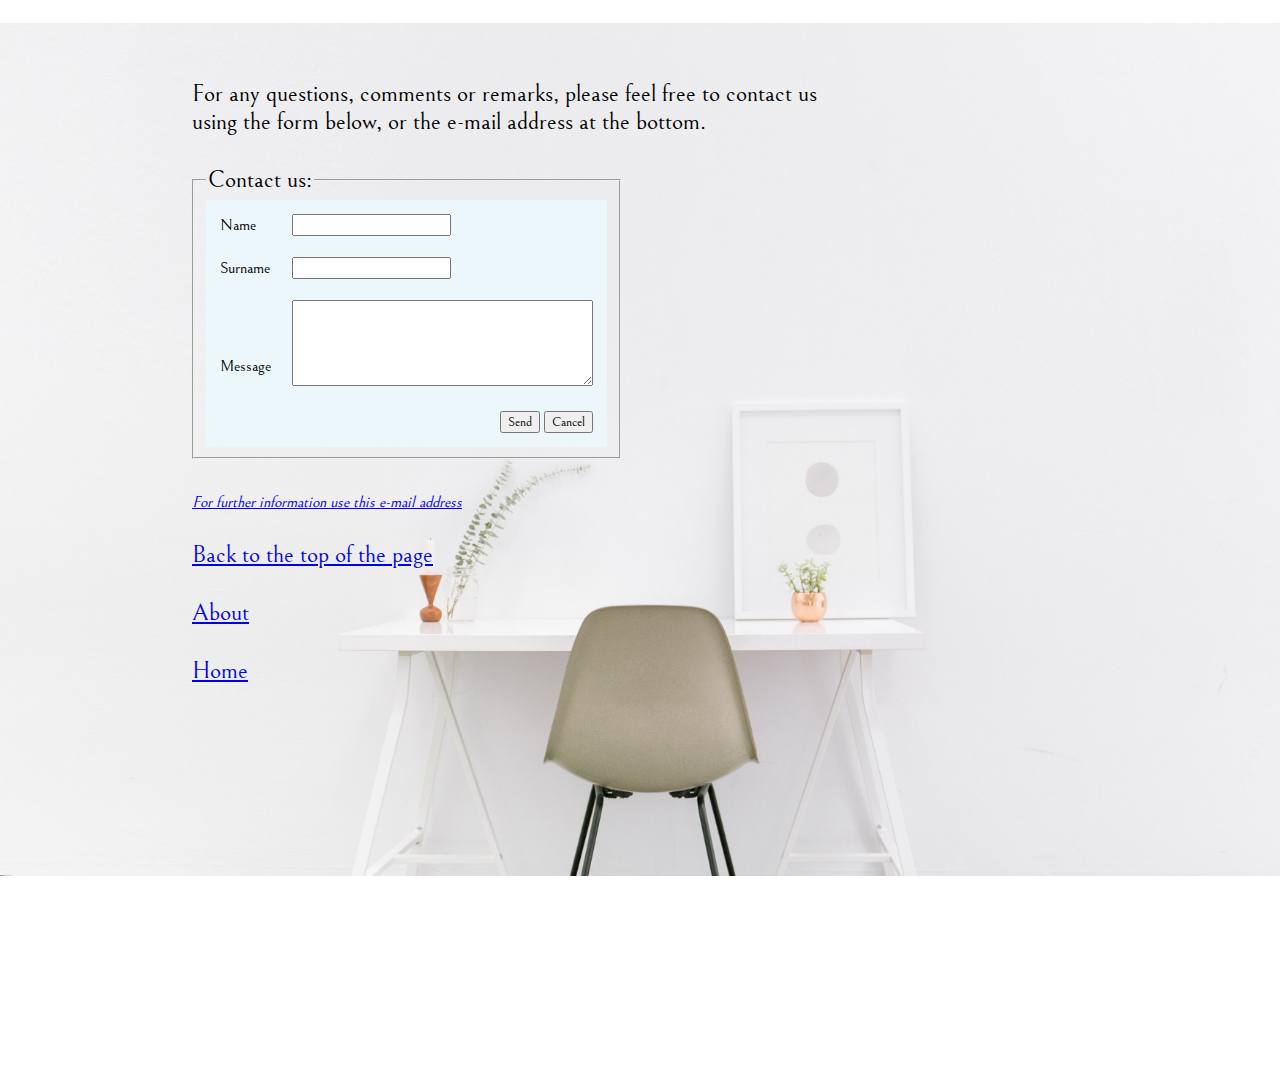
<file: SEDC-v6.0-Homework/html/homework08 - contact.html>
<!DOCTYPE HTML>
<html lang="en">

<head>
    <meta charset="UTF-8">
    <meta name="viewport" content="width=device-width, initial-scale=1.0">
    <meta http-equiv="X-UA-Compatible" content="ie=edge">
    <!--[if lt IE 9]>
                <script src="https://oss.maxcdn.com/libs/html5shiv/3.7.0/html5shiv.js"></script>
            <![endif]-->
    <title>Contact</title>
    <link id="favicon" rel="shortcut icon" href="../images/favicon.ico" type="image/x-icon">
    <link type="text/css" rel="stylesheet" href="../css/style08a.css">
    <link href="https://fonts.googleapis.com/css?family=Bellefair" rel="stylesheet">
</head>

<body>
    <div id="wrapper" style="height: 1000px; background: url(../images/bench-accounting-49909.jpg) center/100% no-repeat fixed">
        <p id="contactus">For any questions, comments or remarks, please feel free to contact us
            <br> using the form below, or the e-mail address at the bottom.</p>
        <form action="" method="GET">
            <fieldset style="display: inline">
                <legend style="font-size: 1.5em;
                font-weight: 300">
                    <strong>Contact us:</strong>
                </legend>
                <table border="0" cellspacing="7" cellpadding="7" bgcolor="#EBF7FA">
                    <tbody>
                        <tr>
                            <td align="left" rowspan="1" colspan="1">
                                <label for="name">Name</label>
                            </td>
                            <td align="left" rowspan="1" colspan="2">
                                <input type="text" id="name" name="name" required="required">
                            </td>
                        </tr>
                        <tr>
                            <td align="left" rowspan="1" colspan="1">
                                <label for="surname">Surname</label>
                            </td>
                            <td align="left" rowspan="1" colspan="2">
                                <input type="text" id="surname" name="surname" required="required">
                            </td>
                        </tr>
                        <tr>
                            <td align="left" rowspan="4" colspan="1">
                                <label for="message">Message</label>
                            </td>
                            <td align="left" rowspan="1" colspan="2">
                                <textarea name="message" rows="5" cols="40"></textarea>
                            </td>
                        </tr>
                        <tr>
                            <td align="right" rowspan="1" colspan="3">
                                <button type="submit">Send</button>
                                <button type="reset">Cancel</button>
                            </td>
                        </tr>
                    </tbody>
                </table>
            </fieldset>
        </form>
        <p>
            <a href="mailto:email@email.com">
                <address>For further information use this e-mail address</address>
            </a>
        </p>
        <p>
            <a href="#contactus">Back to the top of the page</a>
        </p>
        <p>
            <a href="homework08 - about.html" target="_self">About</a>
        </p>
        <p>
            <a href="homework08 - home.html" target="_self">Home</a>
        </p>
    </div>
</body>

</html>
</file>
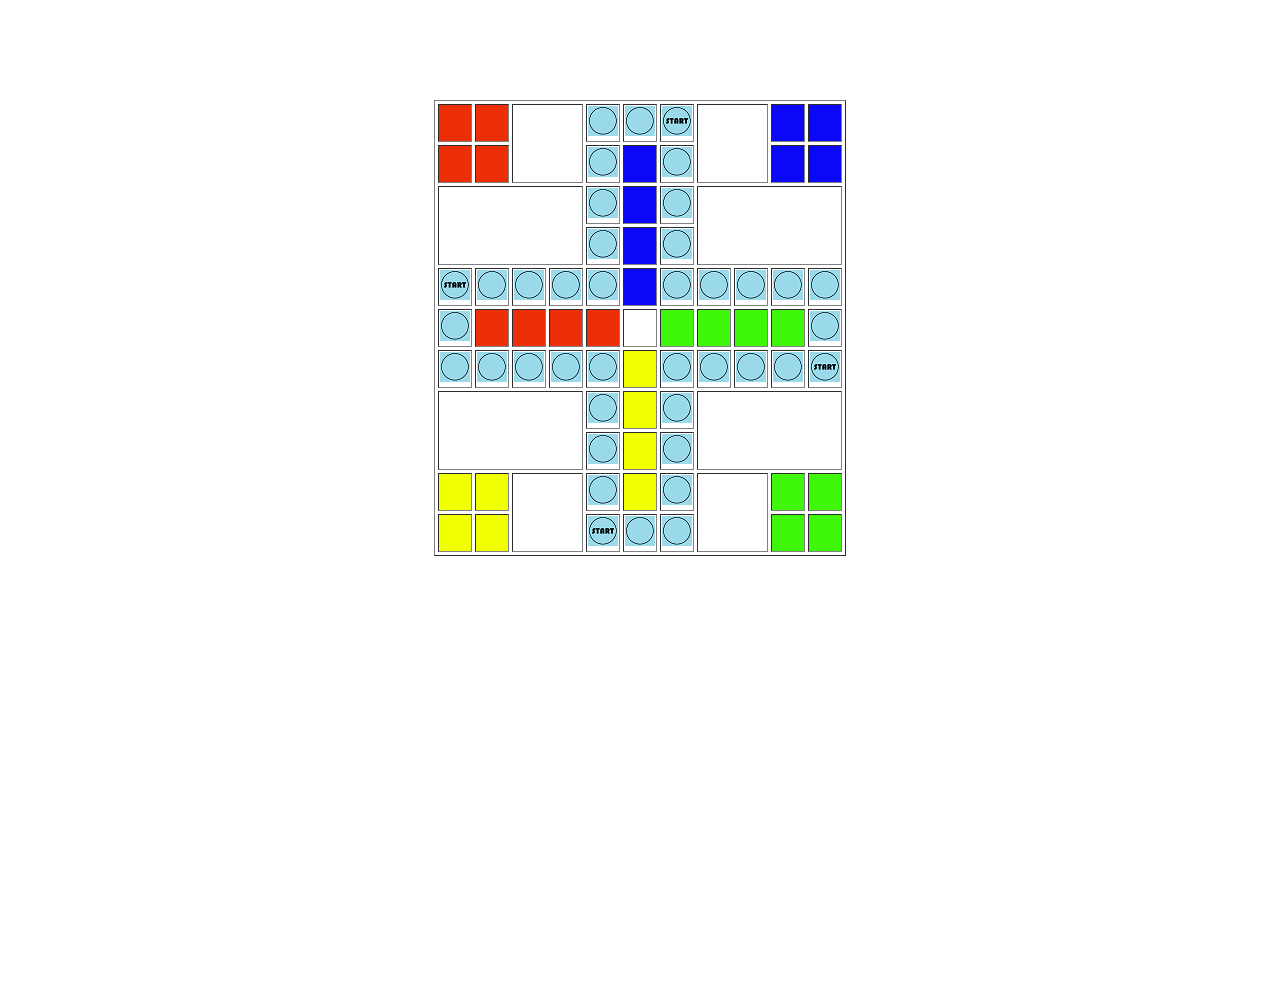
<file: SEDC-v6.0-Homework/html/homework09.html>
<!DOCTYPE html>
<html lang="en">

<head>
    <meta charset="UTF-8">
    <meta name="viewport" content="width=device-width, initial-scale=1.0">
    <meta http-equiv="X-UA-Compatible" content="ie=edge">
    <!--[if lt IE 9]>
                <script src="https://oss.maxcdn.com/libs/html5shiv/3.7.0/html5shiv.js"></script>
            <![endif]-->
    <title>Mensch ärgere Dich nicht</title>
    <link id="favicon" rel="shortcut icon" href="../images/favicon.ico" type="image/x-icon">
</head>

<body>
    <div id="wrapper" style="width: 100%; height: 900px;">
        <table border="1" cellspacing="3" cellpadding="1" style="margin: 100px auto">
            <tbody>
                <tr>
                    <td bgcolor="#ec2f07"></td>
                    <td bgcolor="#ec2f07"></td>
                    <td rowspan="2" colspan="2"></td>
                    <td>
                        <img src="../images/field2.png" alt="field">
                    </td>
                    <td>
                        <img src="../images/field2.png" alt="field">
                    </td>
                    <td>
                        <img src="../images/start2.png" alt="startfield">
                    </td>
                    <td rowspan="2" colspan="2"></td>
                    <td bgcolor="#0b08f7"></td>
                    <td bgcolor="#0b08f7"></td>
                </tr>
                <tr>
                    <td bgcolor="#ec2f07"></td>
                    <td bgcolor="#ec2f07"></td>
                    <td>
                        <img src="../images/field2.png" alt="field">
                    </td>
                    <td bgcolor="#0b08f7"></td>
                    <td>
                        <img src="../images/field2.png" alt="field">
                    </td>
                    <td bgcolor="#0b08f7"></td>
                    <td bgcolor="#0b08f7"></td>
                </tr>
                <tr>
                    <td rowspan="2" colspan="4"></td>
                    <td>
                        <img src="../images/field2.png" alt="field">
                    </td>
                    <td bgcolor="#0b08f7"></td>
                    <td>
                        <img src="../images/field2.png" alt="field">
                    </td>
                    <td rowspan="2" colspan="4"></td>
                </tr>
                <tr>
                    <td>
                        <img src="../images/field2.png" alt="field">
                    </td>
                    <td bgcolor="#0b08f7"></td>
                    <td>
                        <img src="../images/field2.png" alt="field">
                    </td>
                </tr>
                <tr>
                    <td>
                        <img src="../images/start2.png" alt="startfield">
                    </td>
                    <td>
                        <img src="../images/field2.png" alt="field">
                    </td>
                    <td>
                        <img src="../images/field2.png" alt="field">
                    </td>
                    <td>
                        <img src="../images/field2.png" alt="field">
                    </td>
                    <td>
                        <img src="../images/field2.png" alt="field">
                    </td>
                    <td bgcolor="#0b08f7"></td>
                    <td>
                        <img src="../images/field2.png" alt="field">
                    </td>
                    <td>
                        <img src="../images/field2.png" alt="field">
                    </td>
                    <td>
                        <img src="../images/field2.png" alt="field">
                    </td>
                    <td>
                        <img src="../images/field2.png" alt="field">
                    </td>
                    <td>
                        <img src="../images/field2.png" alt="field">
                    </td>
                </tr>
                <tr>
                    <td>
                        <img src="../images/field2.png" alt="field">
                    </td>
                    <td bgcolor="#ec2f07"></td>
                    <td bgcolor="#ec2f07"></td>
                    <td bgcolor="#ec2f07"></td>
                    <td bgcolor="#ec2f07"></td>
                    <td></td>
                    <td bgcolor="#3ff709"></td>
                    <td bgcolor="#3ff709"></td>
                    <td bgcolor="#3ff709"></td>
                    <td bgcolor="#3ff709"></td>
                    <td>
                        <img src="../images/field2.png" alt="field">
                    </td>
                </tr>
                <tr>
                    <td>
                        <img src="../images/field2.png" alt="field">
                    </td>
                    <td>
                        <img src="../images/field2.png" alt="field">
                    </td>
                    <td>
                        <img src="../images/field2.png" alt="field">
                    </td>
                    <td>
                        <img src="../images/field2.png" alt="field">
                    </td>
                    <td>
                        <img src="../images/field2.png" alt="field">
                    </td>
                    <td bgcolor="#f0ff02"></td>
                    <td>
                        <img src="../images/field2.png" alt="field">
                    </td>
                    <td>
                        <img src="../images/field2.png" alt="field">
                    </td>
                    <td>
                        <img src="../images/field2.png" alt="field">
                    </td>
                    <td>
                        <img src="../images/field2.png" alt="field">
                    </td>
                    <td>
                        <img src="../images/start2.png" alt="startfield">
                    </td>
                </tr>
                <tr>
                    <td rowspan="2" colspan="4"></td>
                    <td>
                        <img src="../images/field2.png" alt="field">
                    </td>
                    <td bgcolor="#f0ff02"></td>
                    <td>
                        <img src="../images/field2.png" alt="field">
                    </td>
                    <td rowspan="2" colspan="4"></td>
                </tr>
                <tr>
                    <td>
                        <img src="../images/field2.png" alt="field">
                    </td>
                    <td bgcolor="#f0ff02"></td>
                    <td>
                        <img src="../images/field2.png" alt="field">
                    </td>
                </tr>
                <tr>
                    <td bgcolor="#f0ff02"></td>
                    <td bgcolor="#f0ff02"></td>
                    <td rowspan="2" colspan="2"></td>
                    <td>
                        <img src="../images/field2.png" alt="field">
                    </td>
                    <td bgcolor="#f0ff02"></td>
                    <td>
                        <img src="../images/field2.png" alt="field">
                    </td>
                    <td rowspan="2" colspan="2"></td>
                    <td bgcolor="#3ff709"></td>
                    <td bgcolor="#3ff709"></td>
                </tr>
                <tr>
                    <td bgcolor="#f0ff02"></td>
                    <td bgcolor="#f0ff02"></td>
                    <td>
                        <img src="../images/start2.png" alt="startfield">
                    </td>
                    <td>
                        <img src="../images/field2.png" alt="field">
                    </td>
                    <td>
                        <img src="../images/field2.png" alt="field">
                    </td>
                    <td bgcolor="#3ff709"></td>
                    <td bgcolor="#3ff709"></td>
                </tr>
            </tbody>
        </table>
    </div>
</body>

</html>
</file>
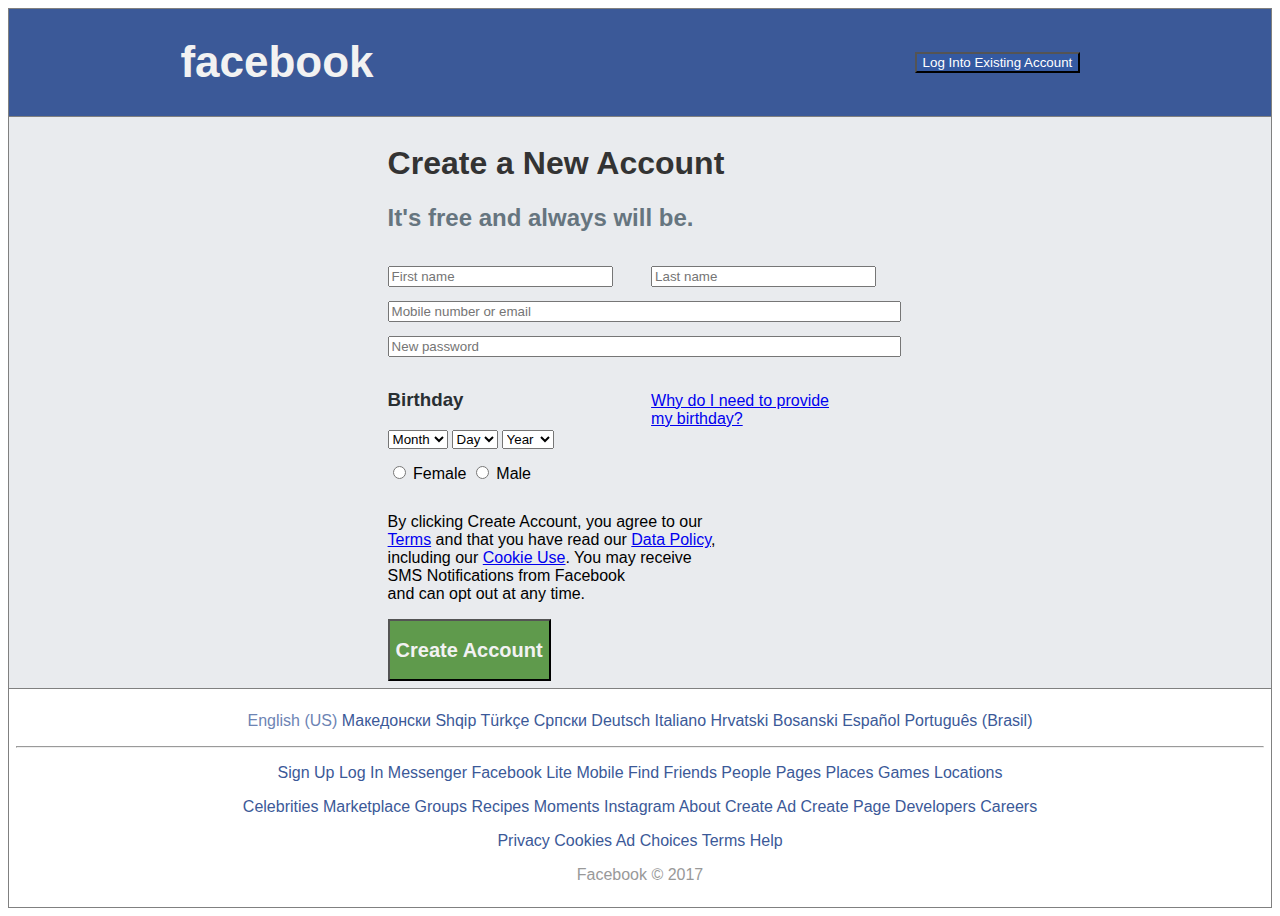
<file: SEDC-v6.0-Homework/html/homework10.html>
<!DOCTYPE html>
<html lang="en">

<head>
    <meta charset="UTF-8">
    <meta name="viewport" content="width=device-width, initial-scale=1.0">
    <meta http-equiv="X-UA-Compatible" content="ie=edge">
    <!--[if lt IE 9]>
                <script src="https://oss.maxcdn.com/libs/html5shiv/3.7.0/html5shiv.js"></script>
            <![endif]-->
    <title>Sign Up for Facebook | Facebook</title>
    <link id="favicon" rel="shortcut icon" href="https://www.facebook.com/rsrc.php/yl/r/H3nktOa7ZMg.ico" type="image/x-icon">
</head>

<body>
    <form action="" method="GET">
        <table border="0" frame="border" rules="groups" cellspacing="7" cellpadding="7" width="100%">
            <thead bgcolor="#3b5998">
                <tr>
                    <th align="right" width="35%">
                        <h1>
                            <a href="https://www.facebook.com/" title="Go to Facebook Home" target="_self" style="text-decoration: none; color: #F2F2F2;font-family: 'Lucida Grande', 'Lucida Sans Unicode', Geneva, Verdana, sans-serif; font-size: 44px; font-weight: 900">facebook</a>
                        </h1>
                    </th>
                    <th></th>
                    <th></th>
                    <th align="left" width="35%">
                        <input type="button" value="Log Into Existing Account" style="background-color: #3459a1; color: #ffffff; font-family: 'Lucida Grande', 'Lucida Sans Unicode', Geneva, Verdana, sans-serif">
                    </th>
                </tr>
            </thead>
            <tbody bgcolor="#E9EBEE">
                <tr>
                    <td></td>
                    <td align="left" colspan="2">
                        <h1 style="color: #333333; font-family: 'Lucida Grande', 'Lucida Sans Unicode', Geneva, Verdana, sans-serif">Create a New Account</h1>
                        <h2 style="color: #66757f; font-family: 'Lucida Grande', 'Lucida Sans Unicode', Geneva, Verdana, sans-serif">It's free and always will be.</h2>
                    </td>
                    <td></td>
                </tr>
                <tr>
                    <td></td>
                    <td align="left">
                        <input type="text" id="firstName" name="firstName" placeholder="First name" size="25px" required="required">
                    </td>
                    <td align="left">
                        <input type="text" id="lastName" name="lastName" placeholder="Last name" size="25px" required="required">
                    </td>
                    <td></td>
                </tr>
                <tr>
                    <td></td>
                    <td align="left" colspan="2">
                        <input type="text" id="emailOrNumber" name="emailOrNumber" placeholder="Mobile number or email" size="61" required="required">
                    </td>
                    <td></td>
                </tr>
                <tr>
                    <td></td>
                    <td align="left" colspan="2">
                        <input type="password" id="password" name="password" placeholder="New password" size="61" required="required">
                    </td>
                    <td></td>
                </tr>
                <tr>
                    <td></td>
                    <td align="left">
                        <h3 style="color: #292f33; font-family: 'Lucida Grande', 'Lucida Sans Unicode', Geneva, Verdana, sans-serif">Birthday</h3>
                        <select name="month" id="month" required="required">
                            <option value="month" selected="selected" disabled>Month</option>
                            <option value="jan">Jan</option>
                            <option value="feb">Feb</option>
                            <option value="mar">Mar</option>
                            <option value="apr">Apr</option>
                            <option value="May">May</option>
                            <option value="Jun">Jun</option>
                            <option value="Jul">Jul</option>
                            <option value="Aug">Aug</option>
                            <option value="Sep">Sep</option>
                            <option value="Oct">Oct</option>
                            <option value="Nov">Nov</option>
                            <option value="Dec">Dec</option>
                        </select>
                        <select name="day" id="day" required="required">
                            <option value="day" selected="selected" disabled>Day</option>
                            <option value="1">1</option>
                            <option value="2">2</option>
                            <option value="3">3</option>
                            <option value="4">4</option>
                            <option value="5">5</option>
                            <option value="6">6</option>
                            <option value="7">7</option>
                            <option value="8">8</option>
                            <option value="9">9</option>
                            <option value="10">10</option>
                            <option value="11">11</option>
                            <option value="12">12</option>
                            <option value="13">13</option>
                            <option value="14">14</option>
                            <option value="15">15</option>
                            <option value="16">16</option>
                            <option value="17">17</option>
                            <option value="18">18</option>
                            <option value="19">19</option>
                            <option value="20">20</option>
                            <option value="21">21</option>
                            <option value="22">22</option>
                            <option value="23">23</option>
                            <option value="24">24</option>
                            <option value="25">25</option>
                            <option value="26">26</option>
                            <option value="27">27</option>
                            <option value="28">28</option>
                            <option value="29">29</option>
                            <option value="30">30</option>
                            <option value="31">31</option>
                        </select>
                        <select name="year" id="year" required="required">
                            <option value="Year" selected="selected" disabled>Year</option>
                            <option value="2017">2017</option>
                            <option value="2016">2016</option>
                            <option value="2015">2015</option>
                            <option value="2014">2014</option>
                            <option value="2013">2013</option>
                            <option value="2012">2012</option>
                            <option value="2011">2011</option>
                            <option value="2010">2010</option>
                            <option value="2009">2009</option>
                            <option value="2008">2008</option>
                            <option value="2007">2007</option>
                            <option value="2006">2006</option>
                            <option value="2005">2005</option>
                            <option value="2004">2004</option>
                            <option value="2003">2003</option>
                            <option value="2002">2002</option>
                            <option value="2001">2001</option>
                            <option value="2000">2000</option>
                            <option value="1999">1999</option>
                            <option value="1998">1998</option>
                            <option value="1997">1997</option>
                            <option value="1996">1996</option>
                            <option value="1995">1995</option>
                            <option value="1994">1994</option>
                            <option value="1993">1993</option>
                            <option value="1992">1992</option>
                            <option value="1991">1991</option>
                            <option value="1990">1990</option>
                            <option value="1989">1989</option>
                            <option value="1988">1988</option>
                            <option value="1987">1987</option>
                            <option value="1986">1986</option>
                            <option value="1985">1985</option>
                            <option value="1984">1984</option>
                            <option value="1983">1983</option>
                            <option value="1982">1982</option>
                            <option value="1981">1981</option>
                            <option value="1980">1980</option>
                            <option value="1979">1979</option>
                            <option value="1978">1978</option>
                            <option value="1977">1977</option>
                            <option value="1976">1976</option>
                            <option value="1975">1975</option>
                            <option value="1974">1974</option>
                            <option value="1973">1973</option>
                            <option value="1972">1972</option>
                            <option value="1971">1971</option>
                            <option value="1970">1970</option>
                            <option value="1969">1969</option>
                            <option value="1968">1968</option>
                            <option value="1967">1967</option>
                            <option value="1966">1966</option>
                            <option value="1965">1965</option>
                            <option value="1964">1964</option>
                            <option value="1963">1963</option>
                            <option value="1962">1962</option>
                            <option value="1961">1961</option>
                            <option value="1960">1960</option>
                            <option value="1959">1959</option>
                            <option value="1958">1958</option>
                            <option value="1957">1957</option>
                            <option value="1956">1956</option>
                            <option value="1955">1955</option>
                            <option value="1954">1954</option>
                            <option value="1953">1953</option>
                            <option value="1952">1952</option>
                            <option value="1951">1951</option>
                            <option value="1950">1950</option>
                            <option value="1949">1949</option>
                            <option value="1948">1948</option>
                            <option value="1947">1947</option>
                            <option value="1946">1946</option>
                            <option value="1945">1945</option>
                            <option value="1944">1944</option>
                            <option value="1943">1943</option>
                            <option value="1942">1942</option>
                            <option value="1941">1941</option>
                            <option value="1940">1940</option>
                            <option value="1939">1939</option>
                            <option value="1938">1938</option>
                            <option value="1937">1937</option>
                            <option value="1936">1936</option>
                            <option value="1935">1935</option>
                            <option value="1934">1934</option>
                            <option value="1933">1933</option>
                            <option value="1932">1932</option>
                            <option value="1931">1931</option>
                            <option value="1930">1930</option>
                            <option value="1929">1929</option>
                            <option value="1928">1928</option>
                            <option value="1927">1927</option>
                            <option value="1926">1926</option>
                            <option value="1925">1925</option>
                            <option value="1924">1924</option>
                            <option value="1923">1923</option>
                            <option value="1922">1922</option>
                            <option value="1921">1921</option>
                            <option value="1920">1920</option>
                            <option value="1919">1919</option>
                            <option value="1918">1918</option>
                            <option value="1917">1917</option>
                            <option value="1916">1916</option>
                            <option value="1915">1915</option>
                            <option value="1914">1914</option>
                            <option value="1913">1913</option>
                            <option value="1912">1912</option>
                            <option value="1911">1911</option>
                            <option value="1910">1910</option>
                            <option value="1909">1909</option>
                            <option value="1908">1908</option>
                            <option value="1907">1907</option>
                            <option value="1906">1906</option>
                            <option value="1905">1905</option>
                            <option value="1904">1904</option>
                            <option value="1903">1903</option>
                            <option value="1902">1902</option>
                            <option value="1901">1901</option>
                            <option value="1900">1900</option>
                        </select>
                    </td>
                    <td align="left">
                        <p>
                            <a href="https://www.facebook.com/r.php#" title="Click for more information" style="font-family: 'Lucida Grande', 'Lucida Sans Unicode', Geneva, Verdana, sans-serif">Why do I need to provide
                                <br> my birthday?</a>
                        </p>
                    </td>
                    <td></td>
                </tr>
                <tr>
                    <td></td>
                    <td align="left" colspan="2" style="font-family: 'Lucida Grande', 'Lucida Sans Unicode', Geneva, Verdana, sans-serif">
                        <input type="radio" id="female" name="gender" value="female">
                        <label for="female">Female</label>
                        <input type="radio" id="male" name="gender" value="male">
                        <label for="male">Male</label>
                    </td>
                    <td></td>
                </tr>
                <tr>
                    <td></td>
                    <td align="left" colspan="2">
                        <p style="font-family: 'Lucida Grande', 'Lucida Sans Unicode', Geneva, Verdana, sans-serif">
                            By clicking Create Account, you agree to our
                            <br>
                            <a href="https://www.facebook.com/legal/terms" target="_blank">Terms</a> and that you have read our
                            <a href="https://www.facebook.com/about/privacy" target="_blank">Data Policy</a>,
                            <br> including our
                            <a href="https://www.facebook.com/policies/cookies/" target="_blank">Cookie Use</a>. You may receive
                            <br> SMS Notifications from Facebook
                            <br> and can opt out at any time.
                        </p>
                        <button style="background-color: #5F9A4C; color:#F2F2F2; font-family: 'Lucida Grande', 'Lucida Sans Unicode', Geneva, Verdana, sans-serif"
                            type="submit">
                            <h2>Create Account</h2>
                        </button>
                    </td>
                    <td></td>
                </tr>
            </tbody>
            <tfoot bgcolor="#ffffff">
                <tr>
                    <td align="center" colspan="4">
                        <p style="text-decoration: none; color: #6d84b4; font-family: 'Lucida Grande', 'Lucida Sans Unicode', Geneva, Verdana, sans-serif">
                            English (US)
                            <a href="https://mk-mk.facebook.com/r.php" style="text-decoration: none; color: #3b5998; font-family: 'Lucida Grande', 'Lucida Sans Unicode', Geneva, Verdana, sans-serif">Македонски</a>
                            <a href="https://sq-al.facebook.com/r.php" style="text-decoration: none; color: #3b5998; font-family: 'Lucida Grande', 'Lucida Sans Unicode', Geneva, Verdana, sans-serif">Shqip </a>
                            <a href="https://tr-tr.facebook.com/r.php" style="text-decoration: none; color: #3b5998; font-family: 'Lucida Grande', 'Lucida Sans Unicode', Geneva, Verdana, sans-serif">Türkçe</a>
                            <a href="https://sr-rs.facebook.com/r.php" style="text-decoration: none; color: #3b5998; font-family: 'Lucida Grande', 'Lucida Sans Unicode', Geneva, Verdana, sans-serif">Српски</a>
                            <a href="https://de-de.facebook.com/r.php" style="text-decoration: none; color: #3b5998; font-family: 'Lucida Grande', 'Lucida Sans Unicode', Geneva, Verdana, sans-serif">Deutsch</a>
                            <a href="https://it-it.facebook.com/r.php" style="text-decoration: none; color: #3b5998; font-family: 'Lucida Grande', 'Lucida Sans Unicode', Geneva, Verdana, sans-serif">Italiano</a>
                            <a href="https://hr-hr.facebook.com/r.php" style="text-decoration: none; color: #3b5998; font-family: 'Lucida Grande', 'Lucida Sans Unicode', Geneva, Verdana, sans-serif">Hrvatski</a>
                            <a href="https://bs-ba.facebook.com/r.php" style="text-decoration: none; color: #3b5998; font-family: 'Lucida Grande', 'Lucida Sans Unicode', Geneva, Verdana, sans-serif">Bosanski</a>
                            <a href="https://es-la.facebook.com/r.php" style="text-decoration: none; color: #3b5998; font-family: 'Lucida Grande', 'Lucida Sans Unicode', Geneva, Verdana, sans-serif">Español</a>
                            <a href="https://pt-br.facebook.com/r.php" style="text-decoration: none; color: #3b5998; font-family: 'Lucida Grande', 'Lucida Sans Unicode', Geneva, Verdana, sans-serif">Português (Brasil)</a>
                        </p>
                        <hr>
                        <p style="color:#6d84b4; font-family: 'Lucida Grande', 'Lucida Sans Unicode', Geneva, Verdana, sans-serif">
                            <a href="https://www.facebook.com/r.php" style="text-decoration: none; color: #3b5998; font-family: 'Lucida Grande', 'Lucida Sans Unicode', Geneva, Verdana, sans-serif">Sign Up</a>
                            <a href="https://www.facebook.com/login/" style="text-decoration: none; color: #3b5998; font-family: 'Lucida Grande', 'Lucida Sans Unicode', Geneva, Verdana, sans-serif">Log In </a>
                            <a href="https://messenger.com/" style="text-decoration: none; color: #3b5998; font-family: 'Lucida Grande', 'Lucida Sans Unicode', Geneva, Verdana, sans-serif">Messenger</a>
                            <a href="https://www.facebook.com/lite/" style="text-decoration: none; color: #3b5998; font-family: 'Lucida Grande', 'Lucida Sans Unicode', Geneva, Verdana, sans-serif">Facebook Lite</a>
                            <a href="https://www.facebook.com/mobile/?ref=pf" style="text-decoration: none; color: #3b5998; font-family: 'Lucida Grande', 'Lucida Sans Unicode', Geneva, Verdana, sans-serif">Mobile</a>
                            <a href="https://www.facebook.com/find-friends?ref=pf" style="text-decoration: none; color: #3b5998; font-family: 'Lucida Grande', 'Lucida Sans Unicode', Geneva, Verdana, sans-serif">Find Friends</a>
                            <a href="https://www.facebook.com/directory/people/" style="text-decoration: none; color: #3b5998; font-family: 'Lucida Grande', 'Lucida Sans Unicode', Geneva, Verdana, sans-serif">People</a>
                            <a href="https://www.facebook.com/directory/pages/" style="text-decoration: none; color: #3b5998; font-family: 'Lucida Grande', 'Lucida Sans Unicode', Geneva, Verdana, sans-serif">Pages</a>
                            <a href="https://www.facebook.com/places/" style="text-decoration: none; color: #3b5998; font-family: 'Lucida Grande', 'Lucida Sans Unicode', Geneva, Verdana, sans-serif">Places</a>
                            <a href="https://www.facebook.com/games/" style="text-decoration: none; color: #3b5998; font-family: 'Lucida Grande', 'Lucida Sans Unicode', Geneva, Verdana, sans-serif">Games</a>
                            <a href="https://www.facebook.com/directory/places/" style="text-decoration: none; color: #3b5998; font-family: 'Lucida Grande', 'Lucida Sans Unicode', Geneva, Verdana, sans-serif">Locations</a>
                        </p>
                        <p style="color:#6d84b4; font-family: 'Lucida Grande', 'Lucida Sans Unicode', Geneva, Verdana, sans-serif">
                            <a href="https://www.facebook.com/directory/celebrities/" style="text-decoration: none; color: #3b5998; font-family: 'Lucida Grande', 'Lucida Sans Unicode', Geneva, Verdana, sans-serif">Celebrities</a>
                            <a href="https://www.facebook.com/marketplace/?ref=fb_home" style="text-decoration: none; color: #3b5998; font-family: 'Lucida Grande', 'Lucida Sans Unicode', Geneva, Verdana, sans-serif">Marketplace</a>
                            <a href="https://www.facebook.com/directory/groups/" style="text-decoration: none; color: #3b5998; font-family: 'Lucida Grande', 'Lucida Sans Unicode', Geneva, Verdana, sans-serif">Groups</a>
                            <a href="https://www.facebook.com/recipes/" style="text-decoration: none; color: #3b5998; font-family: 'Lucida Grande', 'Lucida Sans Unicode', Geneva, Verdana, sans-serif">Recipes</a>
                            <a href="http://momentsapp.com/" style="text-decoration: none; color: #3b5998; font-family: 'Lucida Grande', 'Lucida Sans Unicode', Geneva, Verdana, sans-serif">Moments</a>
                            <a href="https://instagram.com/" style="text-decoration: none; color: #3b5998; font-family: 'Lucida Grande', 'Lucida Sans Unicode', Geneva, Verdana, sans-serif">Instagram</a>
                            <a href="https://www.facebook.com/facebook" style="text-decoration: none; color: #3b5998; font-family: 'Lucida Grande', 'Lucida Sans Unicode', Geneva, Verdana, sans-serif">About</a>
                            <a href="https://www.facebook.com/campaign/landing.php?placement=pflo%26campaign_id=402047449186%26extra_1=auto" style="text-decoration: none; color: #3b5998; font-family: 'Lucida Grande', 'Lucida Sans Unicode', Geneva, Verdana, sans-serif">Create Ad</a>
                            <a href="https://www.facebook.com/pages/create/?ref_type=sitefooter" style="text-decoration: none; color: #3b5998; font-family: 'Lucida Grande', 'Lucida Sans Unicode', Geneva, Verdana, sans-serif">Create Page</a>
                            <a href="https://developers.facebook.com/?ref=pf" style="text-decoration: none; color: #3b5998; font-family: 'Lucida Grande', 'Lucida Sans Unicode', Geneva, Verdana, sans-serif">Developers</a>
                            <a href="https://www.facebook.com/careers/?ref=pf" style="text-decoration: none; color: #3b5998; font-family: 'Lucida Grande', 'Lucida Sans Unicode', Geneva, Verdana, sans-serif">Careers</a>
                        </p>
                        <p style="color:#6d84b4; font-family: 'Lucida Grande', 'Lucida Sans Unicode', Geneva, Verdana, sans-serif">
                            <a href="https://www.facebook.com/privacy/explanation" style="text-decoration: none; color: #3b5998; font-family: 'Lucida Grande', 'Lucida Sans Unicode', Geneva, Verdana, sans-serif">Privacy</a>
                            <a href="https://www.facebook.com/policies/cookies/" style="text-decoration: none; color: #3b5998; font-family: 'Lucida Grande', 'Lucida Sans Unicode', Geneva, Verdana, sans-serif">Cookies</a>
                            <a href="https://www.facebook.com/help/568137493302217" style="text-decoration: none; color: #3b5998; font-family: 'Lucida Grande', 'Lucida Sans Unicode', Geneva, Verdana, sans-serif">Ad Choices</a>
                            <a href="https://www.facebook.com/policies?ref=pf" style="text-decoration: none; color: #3b5998; font-family: 'Lucida Grande', 'Lucida Sans Unicode', Geneva, Verdana, sans-serif">Terms</a>
                            <a href="https://www.facebook.com/help/?ref=pf" style="text-decoration: none; color: #3b5998; font-family: 'Lucida Grande', 'Lucida Sans Unicode', Geneva, Verdana, sans-serif">Help</a>
                        </p>
                        <p style="color: #999999; font-family: 'Lucida Grande', 'Lucida Sans Unicode', Geneva, Verdana, sans-serif">Facebook &copy; 2017</p>
                    </td>
                </tr>
            </tfoot>
        </table>
    </form>
</body>

</html>
</file>
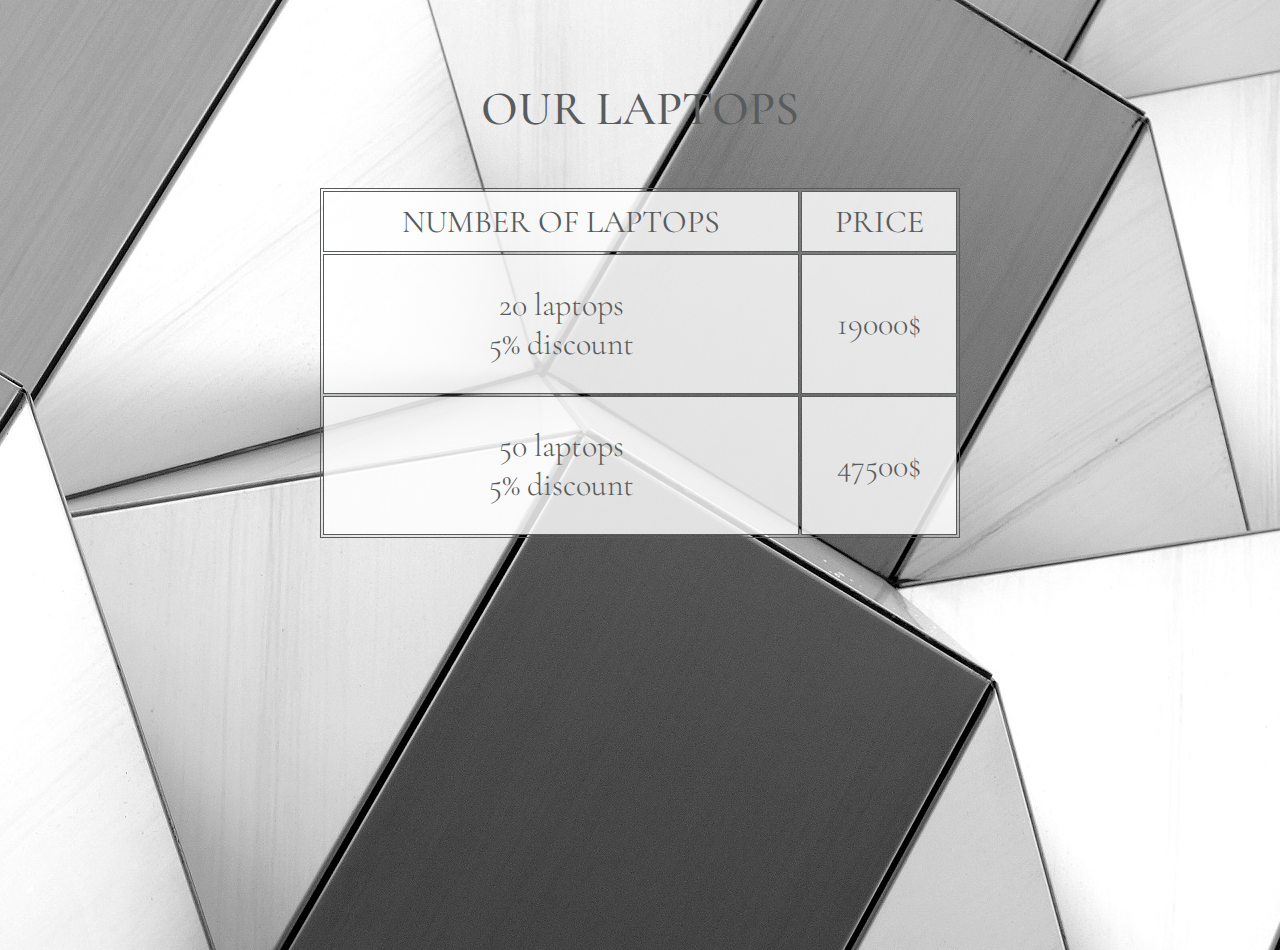
<file: SEDC-v6.0-Homework/html/homework12.html>
<!DOCTYPE HTML>
<html lang="en">

<head>
    <meta charset="UTF-8">
    <meta name="viewport" content="width=device-width, initial-scale=1.0">
    <meta http-equiv="X-UA-Compatible" content="ie=edge">
    <!--[if lt IE 9]>
                <script src="https://oss.maxcdn.com/libs/html5shiv/3.7.0/html5shiv.js"></script>
            <![endif]-->
    <title>Price of laptops</title>
    <link id="favicon" rel="shortcut icon" href="../images/favicon.ico" type="image/x-icon">
    <link href="../css/style12a.css" type="text/css" rel="stylesheet">
    <link href="https://fonts.googleapis.com/css?family=Cormorant+Garamond" rel="stylesheet">
</head>

<body>
    <div id="wrapper">
            <h1>Our laptops</h1>
            <table>
                <thead>
                    <th><h1>Number of laptops</h1></th>
                    <th><h1>Price</h1></th>
                </thead>
                <tbody>
                    <tr>
                        <td>20 laptops <br> 5% discount</td>
                        <td id="result1"></td>
                    </tr>
                    <tr>
                        <td>50 laptops <br> 5% discount</td>
                        <td id="result2"></td>
                    </tr>
                </tbody>
            </table>
        </div>

    <script src="../js/script09.js" type="text/javascript"></script>
</body>

</html>
</file>
<file: SEDC-v6.0-Homework/css/style01.css>
* {
	font-family: 'Play', sans-serif;
    margin: 0;
    padding: 0;
}

#wrapper {
    background: rgb(3, 3, 3) url(../images/ahmed-badawy-382007.jpg) no-repeat fixed center;
    width: auto;
    height: 950px;
    position: relative;
    margin: 0 auto;
}

.lang-item {
	width: 210px;
	height: 210px;
	border-radius: 50%;
	position: relative;
	box-shadow: 0 1px 2px rgba(0,0,0,0.1);
	cursor: default;
}

.lang-info-wrap {
	position: absolute;
	width: 210px;
	height: 210px;
	border-radius: 50%;
	perspective: 800px;
	transition: all 0.4s ease-in-out;
	background: #f9f9f9 url(../images/bg.jpg);
	box-shadow: 
		0 0 0 20px rgba(255,255,255,0.2), 
		inset 0 0 3px rgba(115,114, 23, 0.8);
}

.lang-info{
	position: absolute;
	width: 210px;
	height: 210px;
	border-radius: 50%;
	transition: all 0.4s ease-in-out;
	transform-style: preserve-3d;
}

.lang-info > div {
	display: block;
	position: absolute;
	width: 100%;
	height: 100%;
	border-radius: 50%;
	background-position: center center;
	backface-visibility: hidden;
}

.lang-info .lang-info-back {
	transform: rotate3d(0,1,0,180deg);
	background: rgb(66, 66, 66);
}

.lang-info h1 {
	color: rgb(233, 233, 233);
	text-transform: uppercase;
	letter-spacing: 2px;
	font-size: 24px;
	text-align: left;
	margin: 0 15px;
	padding: 60px 0 5px 0;
	height: 20px;
	text-shadow: 
		0 0 5px rgb(83, 83, 83), 
		0 5px 5px rgb(107, 106, 106);
}

.lang-info h3 {
	color: rgb(250, 207, 150);
	text-transform: uppercase;
	letter-spacing: 2px;
	font-size: 16px;
	text-align: center;
	margin: 0 15px;
	padding: 15px 0 10px 0;
	height: 20px;
	text-shadow: 
		0 0 1px #fff, 
		0 1px 2px rgba(0,0,0,0.3);
}

.lang-info p {
	color: rgb(150, 222, 250);
	padding: 10px 5px 0px 5px;
	font-style: normal;
	text-align: center;
	margin: 0 3px 10px 3px;
	font-size: 16px;
	border-top: 1px solid rgba(255,255,255,0.5);
}

.lang-info p a {
	display: block;
	color: rgb(250, 207, 150);
	font-style: normal;
	font-weight: 700;
	text-transform: uppercase;
	text-decoration: none;
	text-align: center;
	font-size: 14px;
	letter-spacing: 1px;
	padding-top: 4px;
}

.lang-info p a:hover {
	color: rgba(252, 225, 69, 0.8);
}

.lang-item:hover .lang-info-wrap {
	box-shadow:
		0 0 0 0 rgba(255,255,255,0.8), 
		inset 0 0 3px rgba(115,114, 23, 0.8);
}

.lang-item:hover .lang-info {
	transform: rotate3d(0,1,0,-180deg);
}

.lang-img-1 {
	/* background: url(../images/python.png) no-repeat fixed center/contain; -works without fixed*/
	background: url(../images/python.png) no-repeat center/contain;	
	/* background: url(../images/python.png) no-repeat; */
	/* background-size: 100%; - for center/contain*/
	
}

.lang-img-2 {
	background: url(../images/c.png) no-repeat center/contain;
}

.lang-img-3 {
	background: url(../images/java.png) no-repeat center/contain;
}

.lang-img-4 {
	background: url(../images/c++.png) no-repeat center/contain;
}

.lang-img-5 {
	background: url(../images/csharp.png) no-repeat center/contain;
}

.lang-img-6 {
	background: url(../images/bg.jpg) no-repeat center/contain;
}

.lang-img-7 {
	background: url(../images/r.png) no-repeat center/contain;
}

.lang-img-8 {
	background: url(../images/js.png) no-repeat center/contain;
}

.lang-img-9 {
	background: url(../images/php.png) no-repeat center/contain;
}

.lang-img-10 {
	background: url(../images/go.png) no-repeat center/contain;
}

.lang-img-11 {
	background: url(../images/swift.png) no-repeat center/contain;
}

#about {
	position: fixed;
	top: 50%;
	left: 50%;
	transform: translate(-50%, -50%);
}

#python {
	position: fixed;
	top: 35%;
	left: 22%;
	transform: translate(-50%, -50%);
}

#c {
	position: fixed;
	top: 20%;
	left: 35%;
	transform: translate(-50%, -50%);
}

#java {
	position: fixed;
	top: 15%;
	left: 50%;
	transform: translate(-50%, -50%);
}

#cpp {
	position: fixed;
	top: 20%;
	left: 65%;
	transform: translate(-50%, -50%);
}

#csharp {
	position: fixed;
	top: 35%;
	left: 78%;
	transform: translate(-50%, -50%);
}

#swift {
	position: fixed;
	top: 63%;
	left: 22%;
	transform: translate(-50%, -50%);
}

#go {
	position: fixed;
	top: 80%;
	left: 35%;
	transform: translate(-50%, -50%);
}

#php {
	position: fixed;
	top: 85%;
	left: 50%;
	transform: translate(-50%, -50%);
}

#js {
	position: fixed;
	top: 80%;
	left: 65%;
	transform: translate(-50%, -50%);
}

#ruby {
	position: fixed;
	top: 63%;
	left: 78%;
	transform: translate(-50%, -50%);
}
</file>
<file: SEDC-v6.0-Homework/css/style02.css>
* {
    font-family: 'Bellefair', serif;
    margin: 0;
    padding: 0;
}

#wrapper {
    background: url(../images/lightbotMC.jpg) no-repeat fixed center;
    width: auto;
    height: 900px;
    position: relative;
    margin: 0 auto;
}
</file>
<file: SEDC-v6.0-Homework/css/style07a.css>
* {
    font-family: 'Lora', serif;
}

#wrapper {
    background: url(../images/christian-perner-329584a.jpg) no-repeat fixed center;
    padding: 50px 15% 20px 15%;
}
</file>
<file: SEDC-v6.0-Homework/css/style08a.css>
* {
    font-family: 'Bellefair', serif;
    margin: 0;
}

#wrapper {
    background: #e4dcd6;
    width: auto;
    height: auto;
    padding: 50px 15% 20px 15%;
    position: relative;
    margin: 0 auto;
}

p {
    width: 100%;
    text-align: justify;
    font-size: 1.5em;
    margin: 30px auto;
}

h1 {
    font-size: 3em;
    font-weight: 300;
    margin: 30px auto;
}

h2 {
    font-size: 2em;
    font-weight: 300;    
}

img {
    display: block;
    margin: 20px auto;
}
</file>
<file: SEDC-v6.0-Homework/css/style12a.css>
* {
    font-family: 'Cormorant Garamond', serif;
    margin: 0;
    padding: 0;
}

table {
    border: 1px solid rgb(88, 92, 93);
    width: 50%;
    height: 350px;
    margin: 50px auto;
}

table td,   
table th {
    background-color: rgba(255, 255, 255, 0.829);
    border: 1px solid rgb(88, 92, 93);
    font-weight: 300;
	font-size: 2em;
    color: rgb(88, 92, 93);
	text-transform: none;
	text-align: center;
    margin: 10px;
}

h1 {
    font-weight: 400;
	font-size: 1em;
    color: rgb(88, 92, 93);
	text-transform: uppercase;
	text-align: center;
    margin: 10px;
}

#wrapper > h1 {
    font-size: 3em;
    font-weight: 500;
    padding-top: 80px;
}

#wrapper {
    background: url(../images/dmitri-popov-192369a.jpg) no-repeat fixed center;
    width: 100%;
    height: 950px;
    position: relative;
    margin: -10px auto 0 auto;
}
</file>
